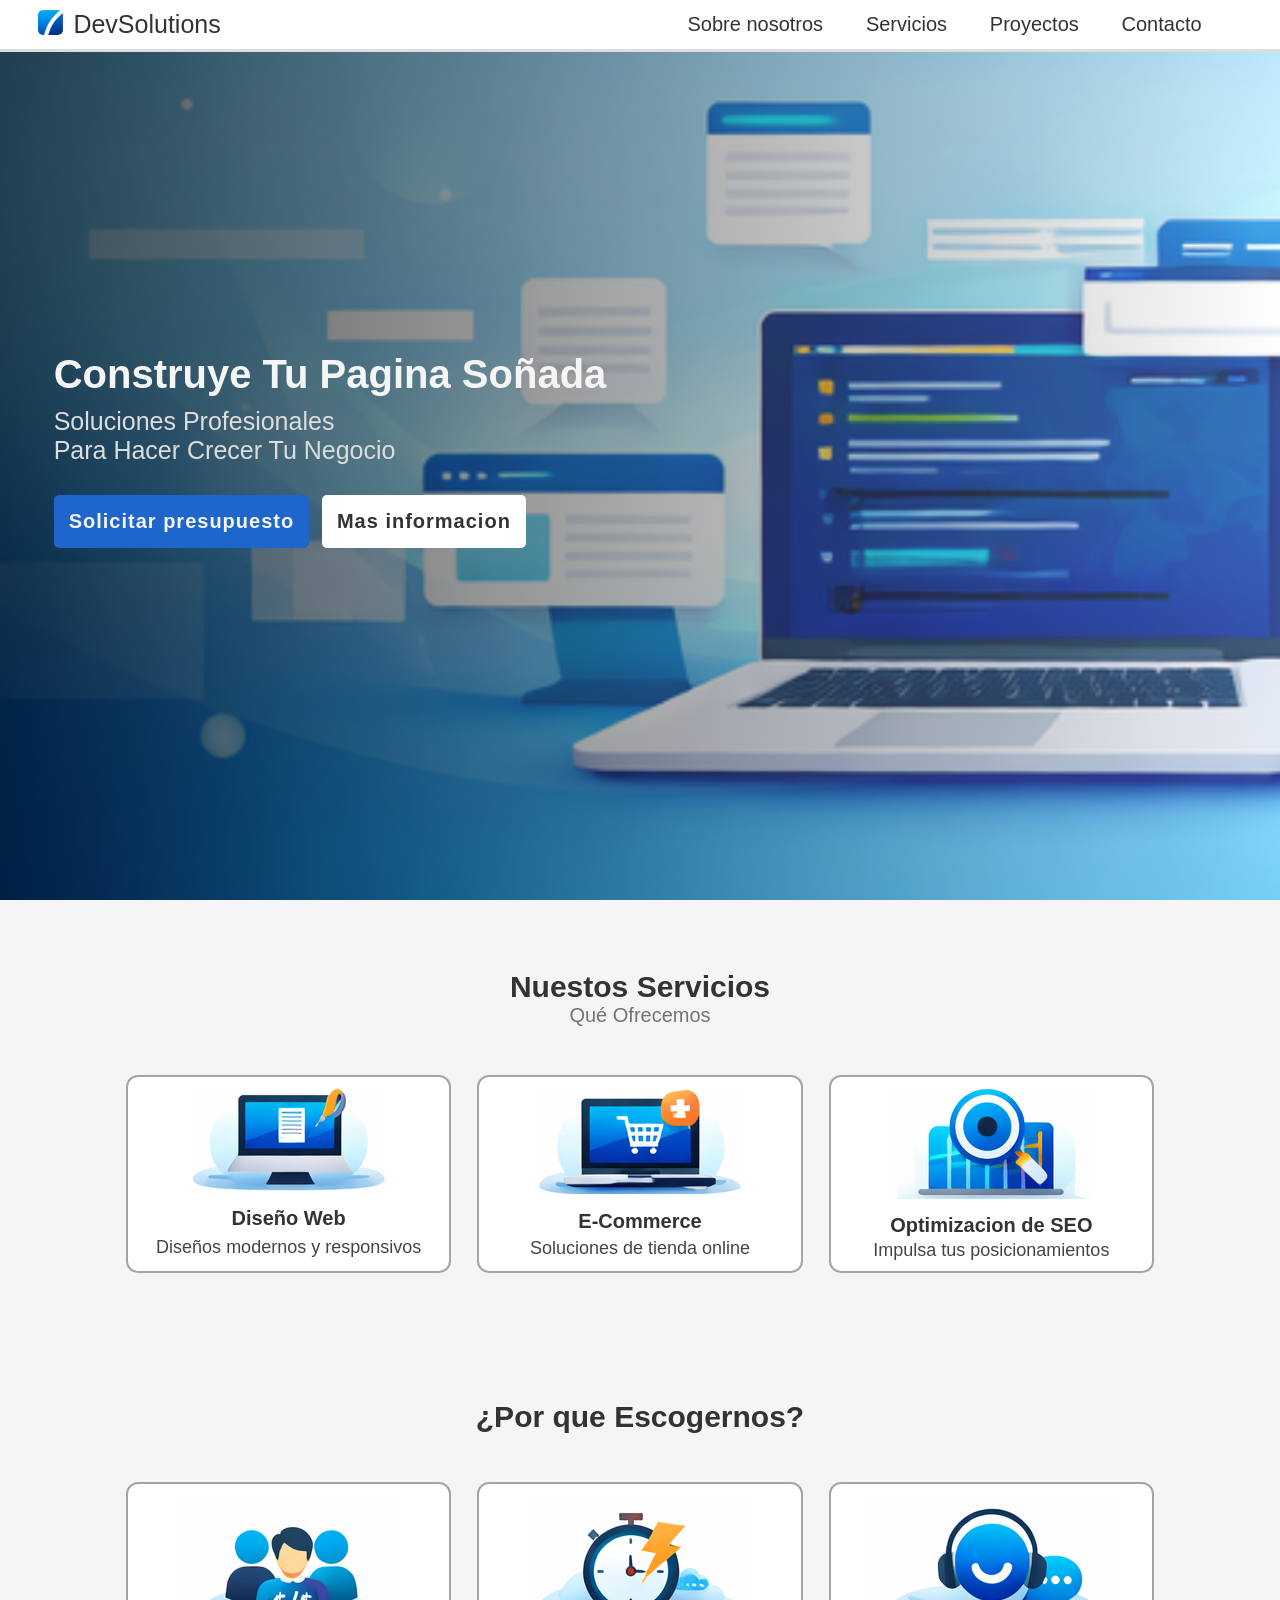
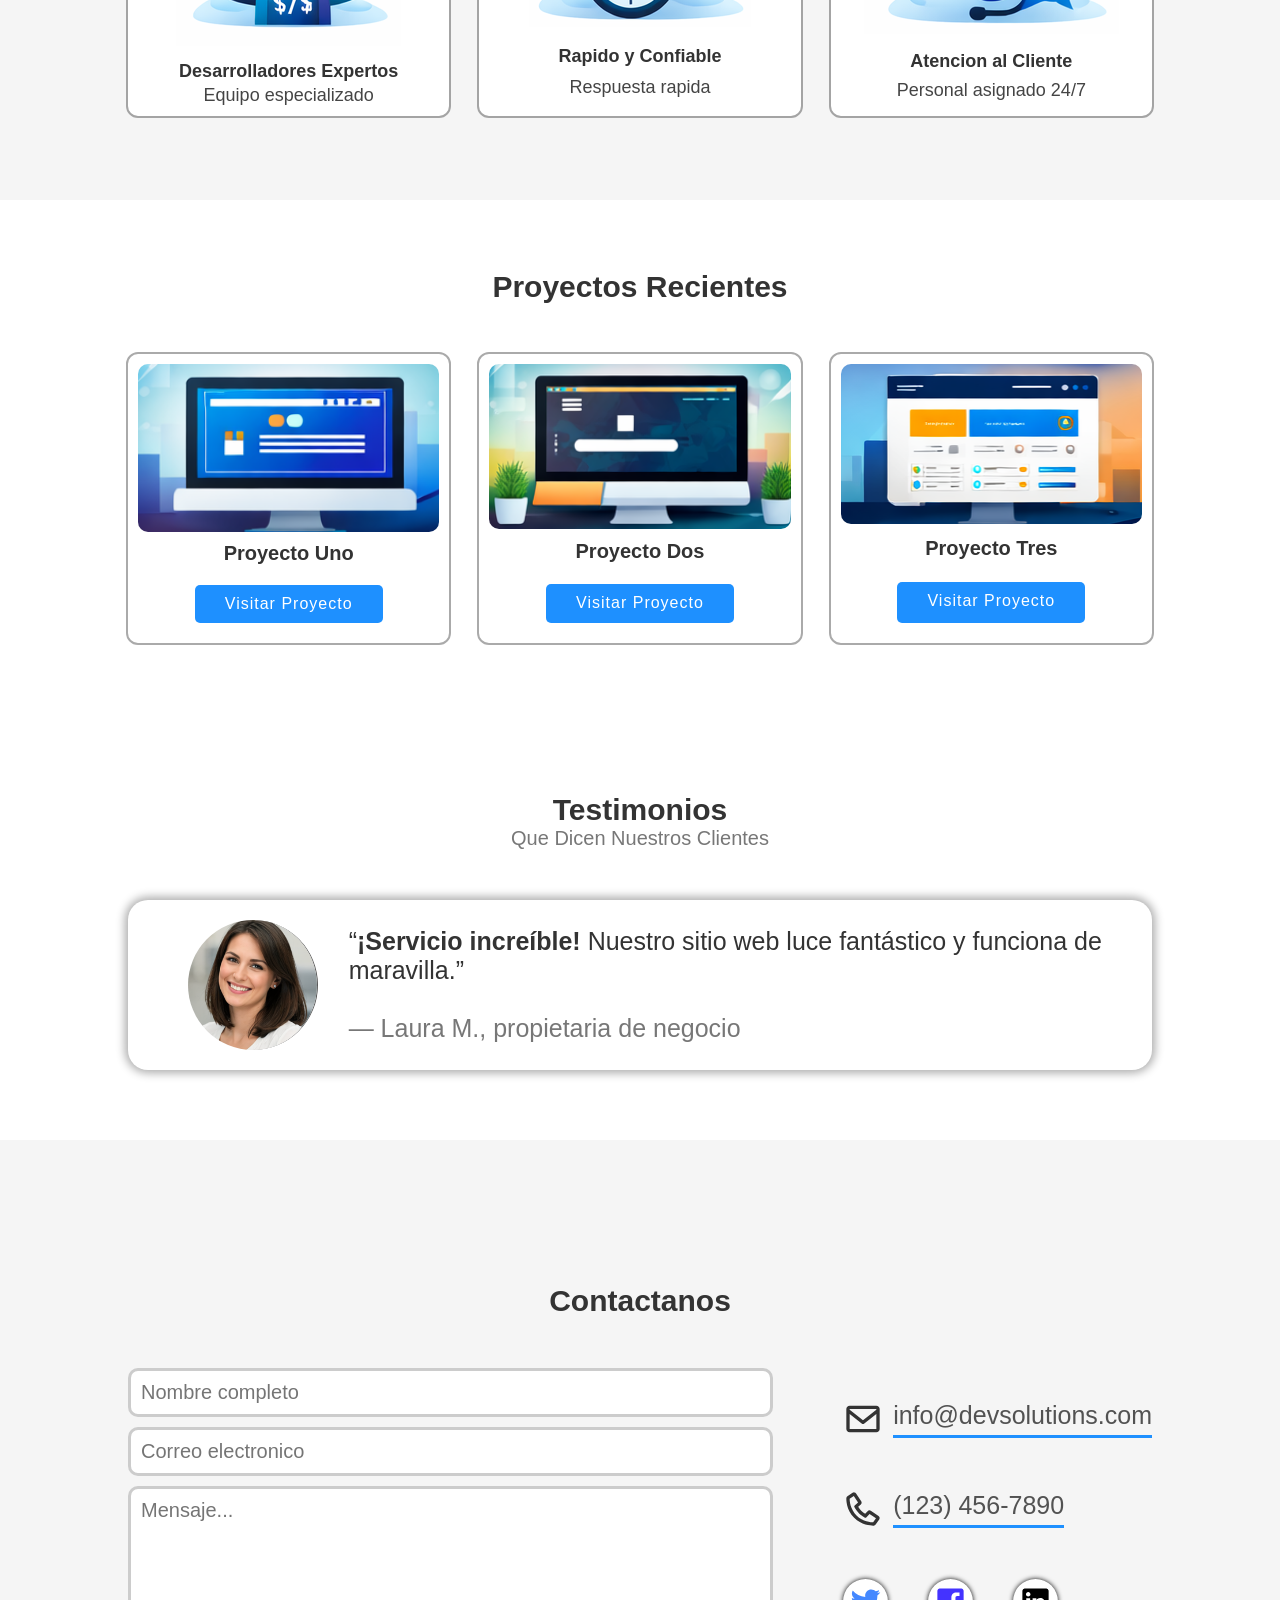
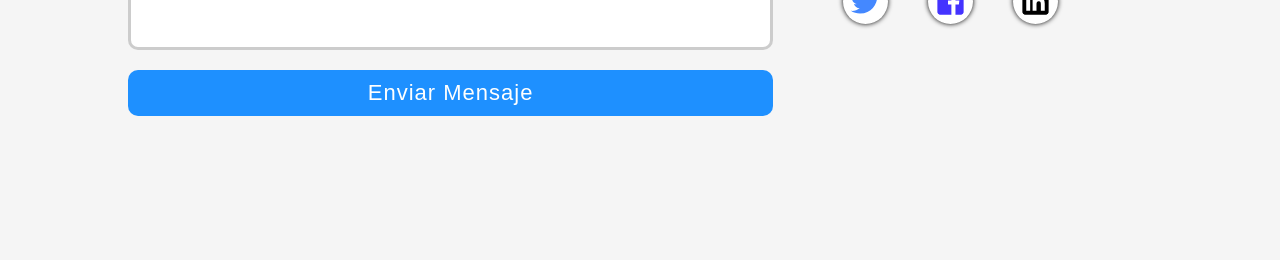
<file: projects/1. Landing Page/index.html>
<!DOCTYPE html>
<html lang="en">
<head>
    <meta charset="UTF-8">
    <meta name="viewport" content="width=device-width, initial-scale=1.0">
    <link rel="stylesheet" href="styles.css">
    <script src="script.js" defer></script>
    <title>Landing Page</title>
</head>
<body>
    <header class="header">
        <a href="#"  class="logo">
            <img src="resources/icono.png" class="logo-icon">
            <p class="logo-text">DevSolutions</p>
        </a>
        <i class="menu-icon">
            <svg  xmlns="http://www.w3.org/2000/svg" class="icon open-icon" width="24" height="24" viewBox="0 0 24 24" ><path d="M3 6h18v2H3zm0 5h18v2H3zm0 5h18v2H3z"></path></svg>
            <svg  xmlns="http://www.w3.org/2000/svg" class="icon close-icon" width="24" height="24" viewBox="0 0 24 24" ><path d="m7.76 14.83-2.83 2.83 1.41 1.41 2.83-2.83 2.12-2.12.71-.71.71.71 1.41 1.42 3.54 3.53 1.41-1.41-3.53-3.54-1.42-1.41-.71-.71 5.66-5.66-1.41-1.41L12 10.59 6.34 4.93 4.93 6.34 10.59 12l-.71.71z"></path></svg>
        </i>

        <nav class="navbar">
            <a href="#about">Sobre nosotros</a>
            <a href="#services">Servicios</a>
            <a href="#projects">Proyectos</a>
            <a href="#contact">Contacto</a>
        </nav>
    </header>

    <section id="about">
        <div class="hero-content">
            <h1>Construye Tu Pagina Soñada</h1>
            <h3 class="h3-1">Soluciones  Profesionales</h3>
            <h3 class="h3-2">Para Hacer Crecer Tu Negocio</h3>
            <a class="CTA CTA-1" href="#contact">Solicitar presupuesto</a>
            <a class="CTA CTA-2" href="#services">Mas informacion</a>
        </div>
        
    </section>

    <section id="services">
        <div class="service-section">
            <div class="service-header">
                <h3>Nuestos Servicios</h3>
                <p>Qué Ofrecemos</p>
            </div>
            <div class="service-container">
                <article class="service-card">
                    <img src="resources/service-1.png" class="service-img">
                    <p class="service-name">Diseño Web</p>
                    <p class="service-description">Diseños modernos y responsivos</p>
                </article>
                <article class="service-card">
                    <img src="resources/service-2.png" class="service-img">
                    <p class="service-name">E-Commerce</p>
                    <p class="service-description">Soluciones de tienda online</p>
                </article>
                <article class="service-card">
                    <img src="resources/service-3.png" class="service-img">
                    <p class="service-name">Optimizacion de SEO</p>
                    <p class="service-description">Impulsa tus posicionamientos</p>
                </article>
            </div>
        </div>

        <div class="why-section">
            <div class="why-header">
            <h3>¿Por que Escogernos?</h3>
        </div>
        <div class="why-container">
            <article class="why-card">
                <img src="resources/reason-1.png" class="reason-img">
                <p class="reason-name">Desarrolladores Expertos</p>
                <p class="reason-description">Equipo especializado</p>
            </article>
            <article class="why-card">
                <img src="resources/reason-2.png" class="reason-img">
                <p class="reason-name">Rapido y Confiable</p>
                <p class="reason-description">Respuesta rapida</p>
            </article>
            <article class="why-card">
                <img src="resources/reason-3.png" class="reason-img">
                <p class="reason-name">Atencion al Cliente</p>
                <p class="reason-description">Personal asignado 24/7</p>
            </article>
        </div>
        </div>
    </section>

    <section id="projects">
        <div class="projects-section">

            <div class="projects-header">
                <h3>Proyectos Recientes</h3>
            </div>
            <div class="projects-container">
                <article class="project-card">
                    <img src="resources/project-1.png" class="project-img">
                    <p class="project-title">Proyecto Uno</p>
                    <a href="#" class="project-btn CTA">Visitar Proyecto</a>
                </article>
                <article class="project-card">
                    <img src="resources/project-2.png" class="project-img">
                    <p class="project-title">Proyecto Dos</p>
                    <a href="#" class="project-btn CTA">Visitar Proyecto</a>
                </article>
                <article class="project-card">
                    <img src="resources/project-3.png" class="project-img">
                    <p class="project-title">Proyecto Tres</p>
                    <a href="#" class="project-btn CTA">Visitar Proyecto</a>
                </article>
            </div>
        </div>
        <div class="testimony-section">
            <div class="testimony-header">
                <h3>Testimonios</h3>
                <p>Que Dicen Nuestros Clientes</p>
            </div>
            <div class="testimony-container">
                <div class="testimony-card">
                    <img src="resources/witness.png">
                    <p class="testimony">“<span class="bold-text">¡Servicio increíble!</span> Nuestro sitio web luce fantástico y funciona de maravilla.” <br><br>
                       <span class="signature">— Laura M., propietaria de negocio</span> 
                    </p>
                </div>
            </div>
        </div>
    </section>

    <section id="contact">
        
        <div class="contact-section">
            <div class="contact-header">
                <h3>Contactanos</h3>
            </div>

            <div class="contact-form">
                <form class="form-container">
                    <input type="text" placeholder="Nombre completo" class="nombre" autocomplete="off">
                    <input type="email" placeholder="Correo electronico" class="email" autocomplete="off" max=" ">

                    <textarea placeholder="Mensaje..." class="mensaje" autocomplete="off" rows="6" maxlength="250"></textarea>
                    <input type="submit" value="Enviar Mensaje" class="submit CTA">
                    
                </form>
                <div class="contact-info">
                    <div class="email-info">
                        <svg  xmlns="http://www.w3.org/2000/svg" fill="currentColor" viewBox="0 0 24 24" ><path d="M20 4H4c-1.1 0-2 .9-2 2v12c0 1.1.9 2 2 2h16c1.1 0 2-.9 2-2V6c0-1.1-.9-2-2-2m0 2v.51l-8 6.22-8-6.22V6zM4 18V9.04l7.39 5.74c.18.14.4.21.61.21s.43-.07.61-.21L20 9.03v8.96H4Z"></path></svg>
                        <a href="">info@devsolutions.com</a>
                    </div>
                    <div class="phone-info">
                        <svg  xmlns="http://www.w3.org/2000/svg" fill="currentColor" viewBox="0 0 24 24" ><path d="M18.07 22h.35c.47-.02.9-.26 1.17-.64l2.14-3.09c.23-.33.32-.74.24-1.14s-.31-.74-.64-.97l-4.64-3.09a1.47 1.47 0 0 0-.83-.25c-.41 0-.81.16-1.1.48l-1.47 1.59c-.69-.43-1.61-1.07-2.36-1.82-.72-.72-1.37-1.64-1.82-2.36l1.59-1.47c.54-.5.64-1.32.23-1.93L7.84 2.67c-.22-.33-.57-.57-.97-.64a1.46 1.46 0 0 0-1.13.24L2.65 4.41c-.39.27-.62.7-.64 1.17-.03.69-.16 6.9 4.68 11.74 4.35 4.35 9.81 4.69 11.38 4.69ZM6.88 10.05c-.16.15-.21.39-.11.59.05.09 1.15 2.24 2.74 3.84 1.6 1.6 3.75 2.7 3.84 2.75.2.1.44.06.59-.11l1.99-2.15 3.86 2.57-1.7 2.46c-1.16 0-6.13-.24-9.99-4.1S4 7.06 4 5.91l2.46-1.7 2.57 3.86-2.15 1.99Z"></path></svg>
                        <a href="">(123) 456-7890</a>
                    </div>
                    <div class="social-medias">
                        <a href=""><svg xmlns="http://www.w3.org/2000/svg" viewBox="0 0 24 24" fill="#48f"><path d="M22.2125 5.65605C21.4491 5.99375 20.6395 6.21555 19.8106 6.31411C20.6839 5.79132 21.3374 4.9689 21.6493 4.00005C20.8287 4.48761 19.9305 4.83077 18.9938 5.01461C18.2031 4.17106 17.098 3.69303 15.9418 3.69434C13.6326 3.69434 11.7597 5.56661 11.7597 7.87683C11.7597 8.20458 11.7973 8.52242 11.8676 8.82909C8.39047 8.65404 5.31007 6.99005 3.24678 4.45941C2.87529 5.09767 2.68005 5.82318 2.68104 6.56167C2.68104 8.01259 3.4196 9.29324 4.54149 10.043C3.87737 10.022 3.22788 9.84264 2.64718 9.51973C2.64654 9.5373 2.64654 9.55487 2.64654 9.57148C2.64654 11.5984 4.08819 13.2892 6.00199 13.6731C5.6428 13.7703 5.27232 13.8194 4.90022 13.8191C4.62997 13.8191 4.36771 13.7942 4.11279 13.7453C4.64531 15.4065 6.18886 16.6159 8.0196 16.6491C6.53813 17.8118 4.70869 18.4426 2.82543 18.4399C2.49212 18.4402 2.15909 18.4205 1.82812 18.3811C3.74004 19.6102 5.96552 20.2625 8.23842 20.2601C15.9316 20.2601 20.138 13.8875 20.138 8.36111C20.138 8.1803 20.1336 7.99886 20.1256 7.81997C20.9443 7.22845 21.651 6.49567 22.2125 5.65605Z"></path></svg></a>
                        <a href=""><svg xmlns="http://www.w3.org/2000/svg" viewBox="0 0 24 24" fill="#43f"><path d="M15.4024 21V14.0344H17.7347L18.0838 11.3265H15.4024V9.59765C15.4024 8.81364 15.62 8.27934 16.7443 8.27934L18.1783 8.27867V5.85676C17.9302 5.82382 17.0791 5.75006 16.0888 5.75006C14.0213 5.75006 12.606 7.01198 12.606 9.32952V11.3265H10.2677V14.0344H12.606V21H4C3.44772 21 3 20.5523 3 20V4C3 3.44772 3.44772 3 4 3H20C20.5523 3 21 3.44772 21 4V20C21 20.5523 20.5523 21 20 21H15.4024Z"></path></svg></a>
                        <a href=""><svg xmlns="http://www.w3.org/2000/svg" viewBox="0 0 24 24" fill="#4e"><path d="M18.3362 18.339H15.6707V14.1622C15.6707 13.1662 15.6505 11.8845 14.2817 11.8845C12.892 11.8845 12.6797 12.9683 12.6797 14.0887V18.339H10.0142V9.75H12.5747V10.9207H12.6092C12.967 10.2457 13.837 9.53325 15.1367 9.53325C17.8375 9.53325 18.337 11.3108 18.337 13.6245V18.339H18.3362ZM7.00373 8.57475C6.14573 8.57475 5.45648 7.88025 5.45648 7.026C5.45648 6.1725 6.14648 5.47875 7.00373 5.47875C7.85873 5.47875 8.55173 6.1725 8.55173 7.026C8.55173 7.88025 7.85798 8.57475 7.00373 8.57475ZM8.34023 18.339H5.66723V9.75H8.34023V18.339ZM19.6697 3H4.32923C3.59498 3 3.00098 3.5805 3.00098 4.29675V19.7033C3.00098 20.4202 3.59498 21 4.32923 21H19.6675C20.401 21 21.001 20.4202 21.001 19.7033V4.29675C21.001 3.5805 20.401 3 19.6675 3H19.6697Z"></path></svg></a>
                    </div>
                </div>
            </div>

        </div>
    </section>

</body>
</html>
</file>
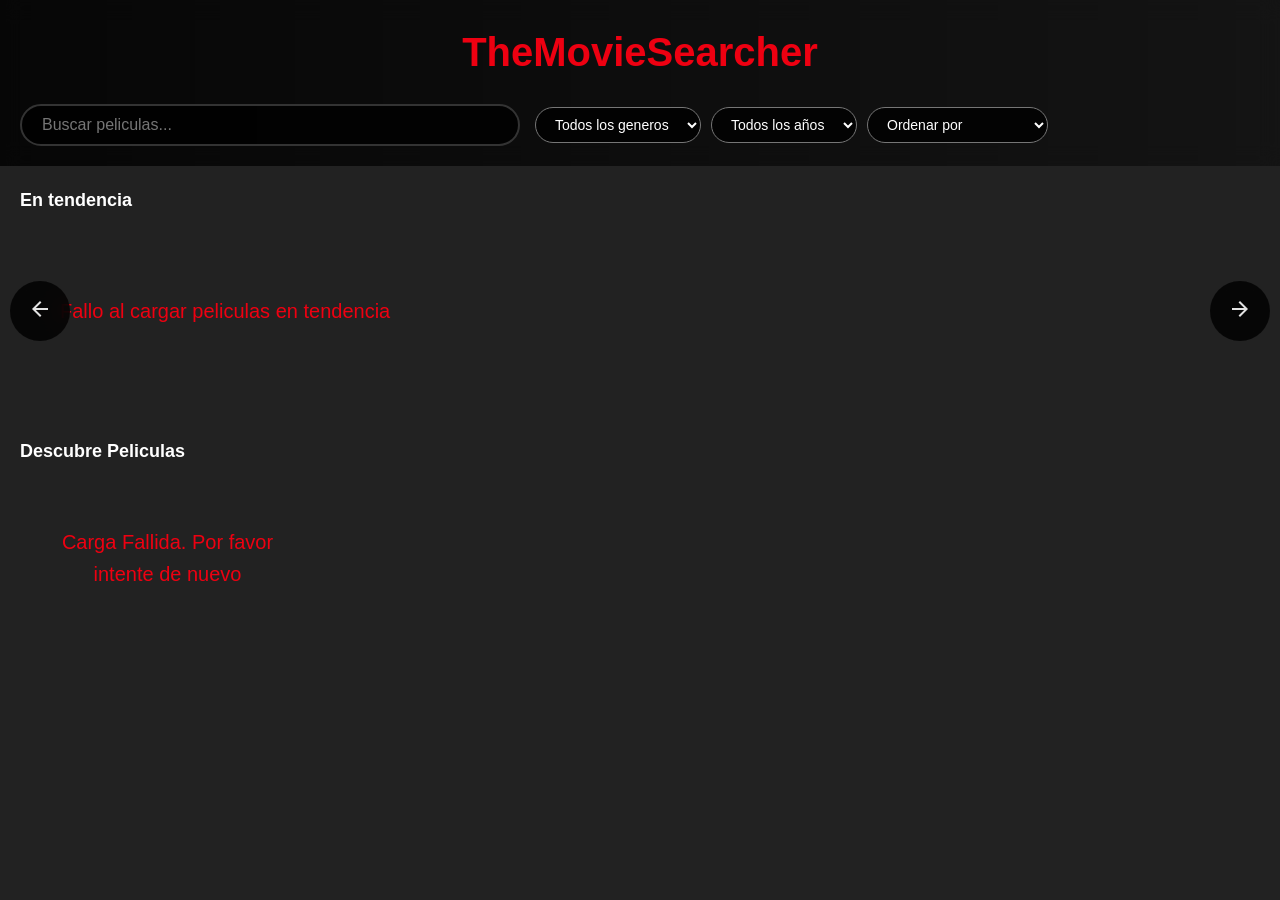
<file: projects/2. Buscador de Peliculas/index.html>
<!DOCTYPE html>
<html lang="en">
<head>
    <meta charset="UTF-8">
    <meta name="viewport" content="width=device-width, initial-scale=1.0">
    <link rel="stylesheet" href="styles.css">
    <script src="script.js" defer></script>
    <title>TheMovieSearcher</title>
</head>
<body>
    <div class="header">
        <div class="logo">TheMovieSearcher</div>
        <div class="search-container">
            <div class="search-box">
                <input type="text" class="search-input" placeholder="Buscar peliculas...">
            </div>
            <div class="filters">
                <select class="genreFilter">
                    <option value="">Todos los generos</option>
                </select>
                <select class="yearFilter">
                    <option value="">Todos los años</option>
                </select>
                <select class="sortFilter">
                    <option value="">Ordenar por</option>
                    <option value="popularity.desc">Mas popular</option>
                    <option value="vote_average.desc">Calificacion mas alta</option>
                    <option value="release_date.desc">Ultimo estreno</option>
                    <option value="title.asc">A-Z</option>
                </select>
            </div>
            <button class="clear-btn">Clear All</button>
        </div>
    </div>

    <div class="main-content">
        <div class="trendingSection">
            <div class="section-title">En tendencia</div>
            <div class="carousel-container">
                <button class="carousel-btn trendingPrev"><svg xmlns="http://www.w3.org/2000/svg" height="24px" viewBox="0 -960 960 960" width="24px" fill="#e3e3e3"><path d="m313-440 224 224-57 56-320-320 320-320 57 56-224 224h487v80H313Z"/></svg></button>
                <div class="carousel trending-carousel"></div>
                <button class="carousel-btn trendingNext"><svg xmlns="http://www.w3.org/2000/svg" height="24px" viewBox="0 -960 960 960" width="24px" fill="#e3e3e3"><path d="M647-440H160v-80h487L423-744l57-56 320 320-320 320-57-56 224-224Z"/></svg></button>
            </div>
        </div>
        <div class="section-title randomSectionTitle">Descubre Peliculas</div>
        <div class="movies-grid"></div>
    </div>
</body>
</html>
</file>
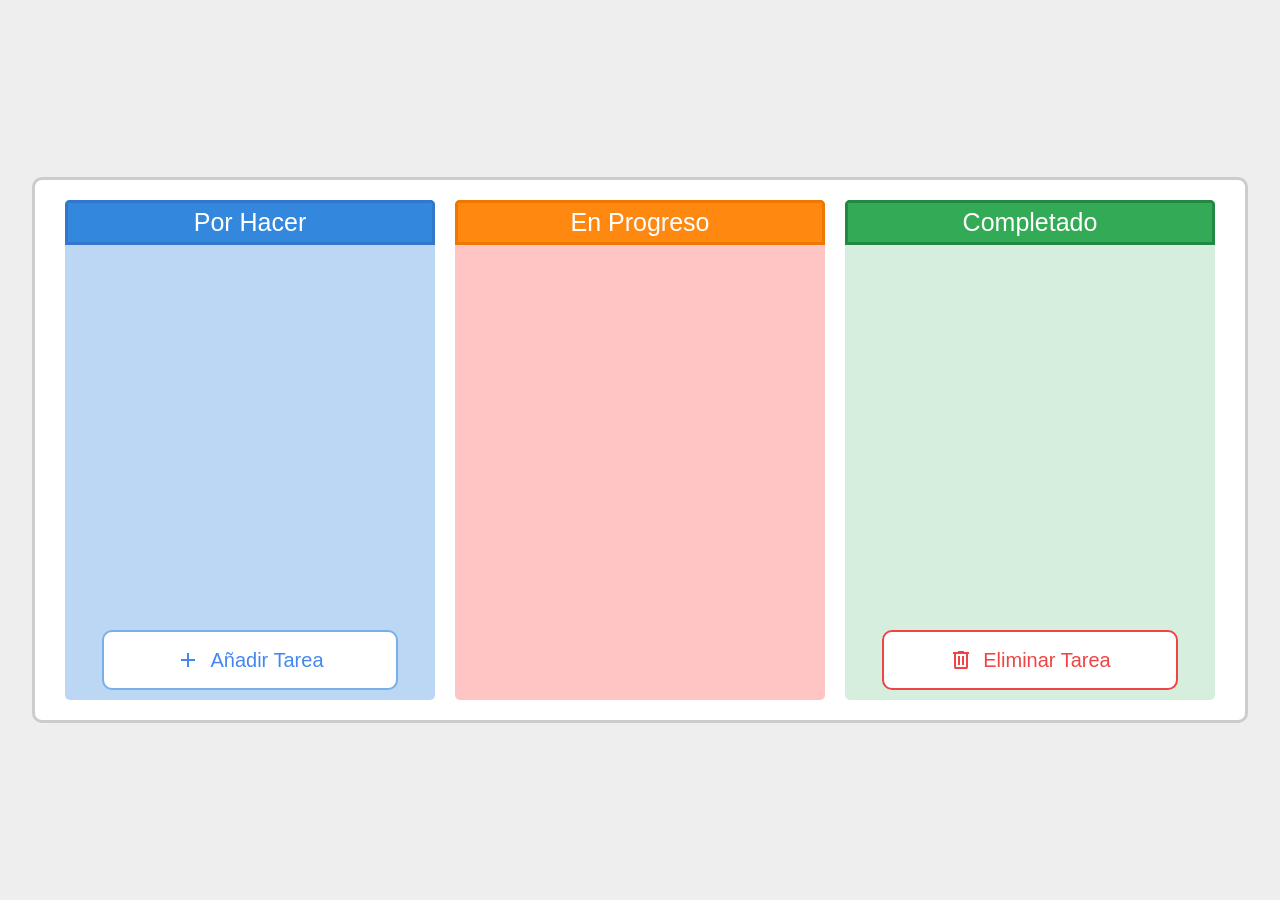
<file: projects/4. Tablero Kanban/index.html>
<!DOCTYPE html>
<html lang="en">
<head>
    <meta charset="UTF-8">
    <meta name="viewport" content="width=device-width, initial-scale=1.0">
    <link rel="stylesheet" href="styles.css">
    <script src="script.js" defer></script>
    <title>Tablero Kanban</title>
</head>
<body>
    <div class="app-container">
        <div class="toDo-column column">
            <div class="toDo-heading heading">Por Hacer</div>
            <div class="toDo-cards cards-container"></div>
            <button class="add-btn">
                <svg class="add-icon" xmlns="http://www.w3.org/2000/svg" height="24px" viewBox="0 -960 960 960" width="24px" fill="#e3e3e3"><path d="M440-440H200v-80h240v-240h80v240h240v80H520v240h-80v-240Z"/></svg>
                <span class="add-text">Añadir Tarea</span>
            </button>
        </div>
        <div class="inProgress-column column">
            <div class="inProgress-heading heading">En Progreso</div>
            <div class="inProgress-cards cards-container"></div>
        </div>
        <div class="completed-column column">
            <div class="completed-heading heading">Completado</div>
            <div class="completed-cards cards-container"></div>
            <div class="delete-zone">
                <svg class="delete-icon" xmlns="http://www.w3.org/2000/svg" height="24px" viewBox="0 -960 960 960" width="24px" fill="#e3e3e3"><path d="M280-120q-33 0-56.5-23.5T200-200v-520h-40v-80h200v-40h240v40h200v80h-40v520q0 33-23.5 56.5T680-120H280Zm400-600H280v520h400v-520ZM360-280h80v-360h-80v360Zm160 0h80v-360h-80v360ZM280-720v520-520Z"/></svg>
                <span class="delete-text">Eliminar Tarea</span>
            </div>
        </div>
    </div>
</body>
</html>
</file>
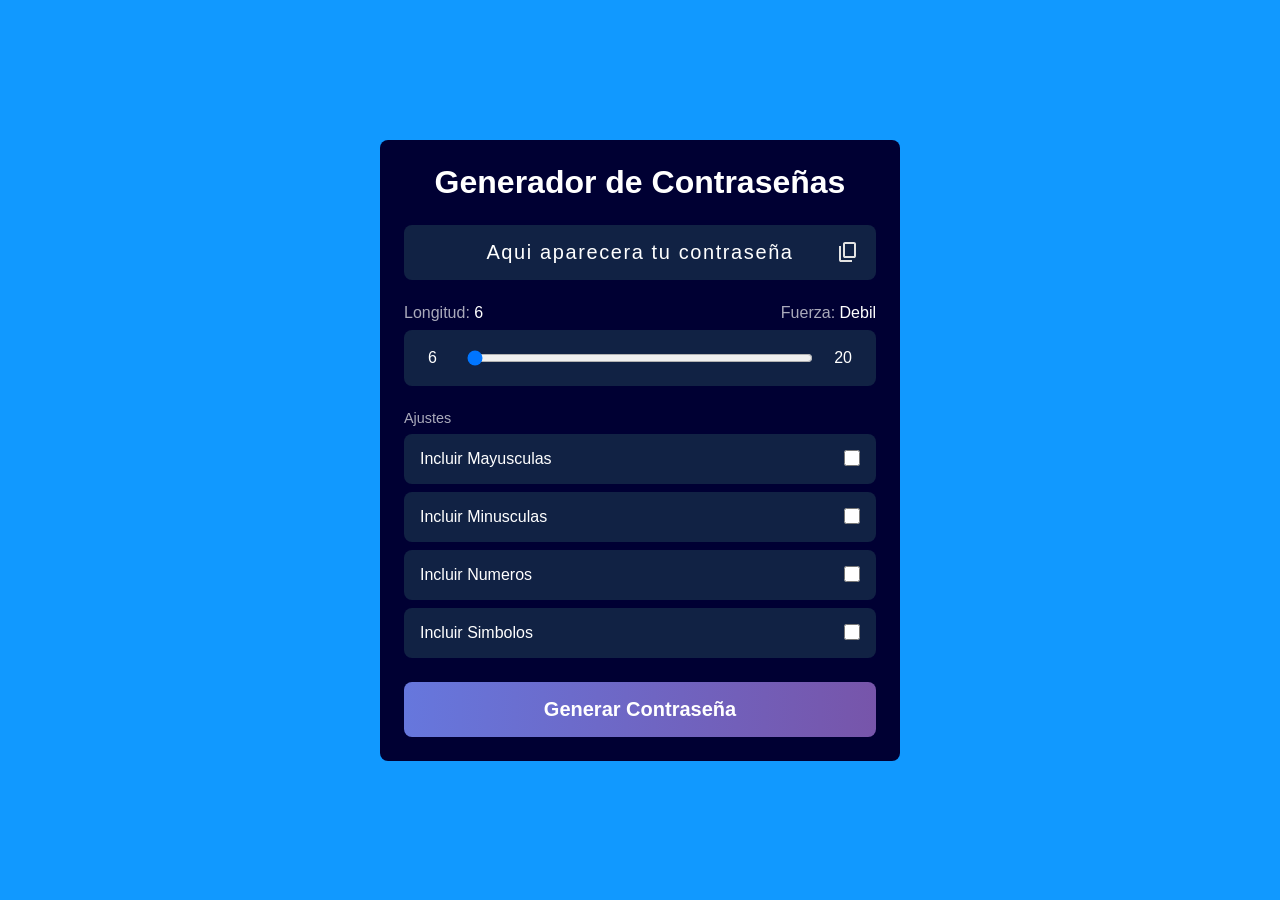
<file: projects/5. Generador de Contraseñas/index.html>
<!DOCTYPE html>
<html lang="en">
<head>
    <meta charset="UTF-8">
    <meta name="viewport" content="width=device-width, initial-scale=1.0">
    <link rel="stylesheet" href="styles.css">
    <script src="script.js" defer></script>
    <title>Password Generator</title>
</head>
<body>
    <div class="app-container">
        <h1 class="app-title">Generador de Contraseñas</h1>
        <div class="password-container">
            <input type="text" class="password-output" value="Aqui aparecera tu contraseña">
            <svg class="copy-btn" xmlns="http://www.w3.org/2000/svg" viewBox="0 -960 960 960" fill="#e3e3e3"><path d="M360-240q-33 0-56.5-23.5T280-320v-480q0-33 23.5-56.5T360-880h360q33 0 56.5 23.5T800-800v480q0 33-23.5 56.5T720-240H360Zm0-80h360v-480H360v480ZM200-80q-33 0-56.5-23.5T120-160v-560h80v560h440v80H200Zm160-240v-480 480Z"/></svg>
        </div>
        <div class="settings">
            <div class="details-container">
                <p class="length">Longitud: <span class="length-value">6</span></p>
                <p class="strength">Fuerza: <span class="strength-value">Debil</span></p>
            </div>
            <div class="length-box">
                <input type="range" min="6" max="20" class="length-input">
            </div>
            <p class="prefferences-header">Ajustes</p>
            <div class="prefferences-box">
                <div class="prefference-item">
                    <label for="password-uppercase">Incluir Mayusculas</label>
                    <input type="checkbox" id="password-uppercase" class="password-uppercase">
                </div>
                <div class="prefference-item">
                    <label for="password-lowercase">Incluir Minusculas</label>
                    <input type="checkbox" id="password-lowercase" class="password-lowercase">
                </div>
                <div class="prefference-item">
                    <label for="password-numbers">Incluir Numeros</label>
                    <input type="checkbox" id="password-numbers" class="password-numbers">
                </div>
                <div class="prefference-item">
                    <label for="password-specials">Incluir Simbolos</label>
                    <input type="checkbox" id="password-specials" class="password-symbols">
                </div>
            </div>
        </div>
        <button class="generate-btn">Generar Contraseña</button>
    </div>
</body>
</html>
</file>
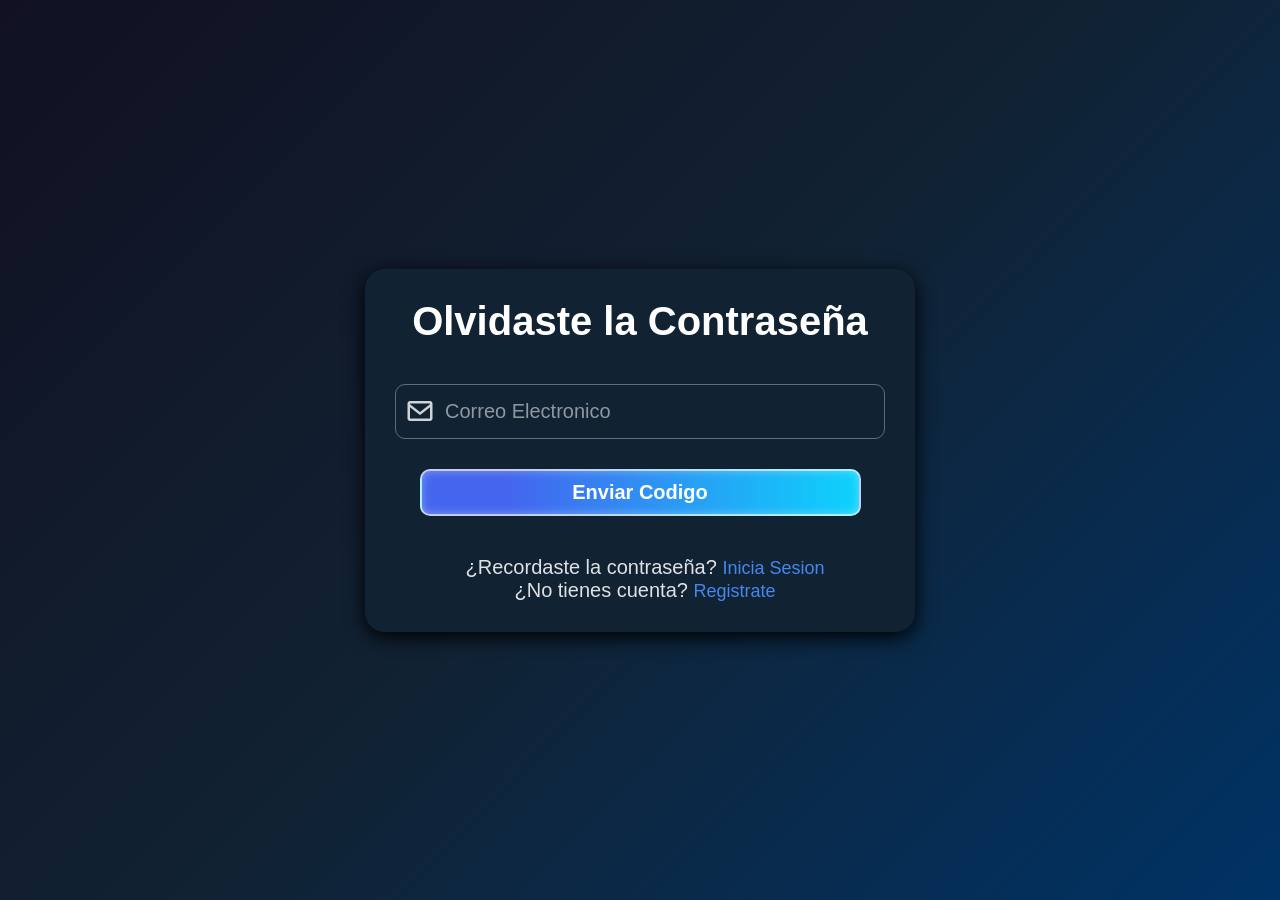
<file: projects/6. Formulario de Login/forgot-password/index.html>
<!DOCTYPE html>
<html lang="en">
<head>
    <meta charset="UTF-8">
    <meta name="viewport" content="width=device-width, initial-scale=1.0">
    <link rel="stylesheet" href="styles.css">
    <script src="script.js" defer></script>
    <title>Forgot password</title>
</head>
<body>
    <form class="forgot-form">
        <h2 class="form-heading">Olvidaste la Contraseña</h2>
        <label class="input-container">
            <input class="email" type="text" placeholder=" " autocomplete="new-password" required>
            <span class="placeholder">Correo Electronico</span>
            <svg class="email-icon" width="24" height="24" fill="currentColor" viewBox="0 0 24 24" transform="" id="injected-svg" xmlns="http://www.w3.org/2000/svg"><!--Boxicons v3.0.8 https://boxicons.com | License  https://docs.boxicons.com/free--><path d="M20 4H4c-1.1 0-2 .9-2 2v12c0 1.1.9 2 2 2h16c1.1 0 2-.9 2-2V6c0-1.1-.9-2-2-2m0 2v.51l-8 6.22-8-6.22V6zM4 18V9.04l7.39 5.74c.18.14.4.21.61.21s.43-.07.61-.21L20 9.03v8.96H4Z"></path></svg>
        </label>        
        <input type="submit" class="enviar" value="Enviar Codigo">
        <span class="login">¿Recordaste la contraseña? <a href="../login/index.html">Inicia Sesion</a></span>
        <span class="sing-up">¿No tienes cuenta? <a href="../sign-up/index.html">Registrate</a></span>
        <div class="overlay"></div>
        <div class="modal-exito">
            <h2 class="modal-heading">Revise su Email</h2>
            <button type="button" class="quit">Aceptar</button>
        </div>
    </form>
</body>
</html>
</file>
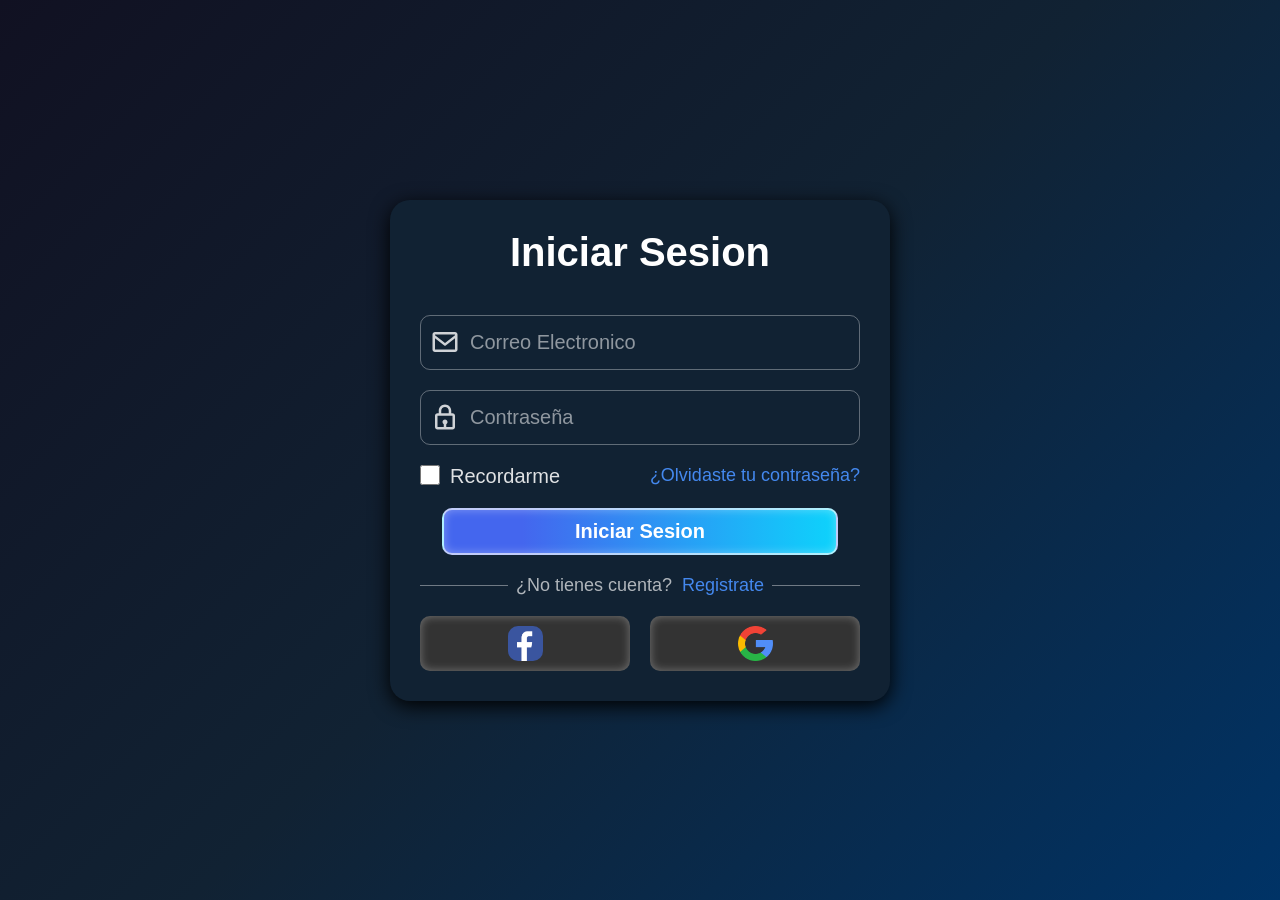
<file: projects/6. Formulario de Login/login/index.html>
<!DOCTYPE html>
<html lang="en">
<head>
    <meta charset="UTF-8">
    <meta name="viewport" content="width=device-width, initial-scale=1.0">
    <link rel="stylesheet" href="styles.css">
    <script src="script.js" defer></script>
    <title>Login</title>
</head>
<body>
    <form class="login-form">
        <h1 class="form-heading">Iniciar Sesion</h1>
        <label class="input-container container-email">
            <input type="text" class="email" placeholder=" " required max="30" autocomplete="new-password">
            <span class="placeholder">Correo Electronico</span>
            <svg class="email-icon" width="24" height="24" fill="currentColor" viewBox="0 0 24 24" transform="" id="injected-svg" xmlns="http://www.w3.org/2000/svg"><!--Boxicons v3.0.8 https://boxicons.com | License  https://docs.boxicons.com/free--><path d="M20 4H4c-1.1 0-2 .9-2 2v12c0 1.1.9 2 2 2h16c1.1 0 2-.9 2-2V6c0-1.1-.9-2-2-2m0 2v.51l-8 6.22-8-6.22V6zM4 18V9.04l7.39 5.74c.18.14.4.21.61.21s.43-.07.61-.21L20 9.03v8.96H4Z"></path></svg>
        </label>
        <label class="input-container container-password">
            <input type="password" class="password" placeholder=" " required maxlength="15" autocomplete="off">
            <span class="placeholder">Contraseña</span>
            <svg class="password-icon" width="24" height="24" fill="currentColor" viewBox="0 0 24 24" transform="" id="injected-svg" xmlns="http://www.w3.org/2000/svg"><!--Boxicons v3.0.8 https://boxicons.com | License  https://docs.boxicons.com/free--><path d="M6 22h12c1.1 0 2-.9 2-2v-9c0-1.1-.9-2-2-2h-1V7c0-2.76-2.24-5-5-5S7 4.24 7 7v2H6c-1.1 0-2 .9-2 2v9c0 1.1.9 2 2 2M9 7c0-1.65 1.35-3 3-3s3 1.35 3 3v2H9zm-3 4h12v9h-5v-2.28c.59-.35 1-.99 1-1.72 0-1.1-.9-2-2-2s-2 .9-2 2a2 2 0 0 0 1 1.72V20H6z"></path></svg>
            <svg class="show-password" width="24" height="24" fill="currentColor" viewBox="0 0 24 24" transform="" id="injected-svg" xmlns="http://www.w3.org/2000/svg"><!--Boxicons v3.0.8 https://boxicons.com | License  https://docs.boxicons.com/free--><path d="M12 9a3 3 0 1 0 0 6 3 3 0 1 0 0-6"></path><path d="M12 19c7.63 0 9.93-6.62 9.95-6.68.07-.21.07-.43 0-.63-.02-.07-2.32-6.68-9.95-6.68s-9.93 6.61-9.95 6.67c-.07.21-.07.43 0 .63.02.07 2.32 6.68 9.95 6.68Zm0-12c5.35 0 7.42 3.85 7.93 5-.5 1.16-2.58 5-7.93 5s-7.42-3.84-7.93-5c.5-1.16 2.58-5 7.93-5"></path></svg>
            <svg class="hide-password" width="24" height="24" fill="currentColor" viewBox="0 0 24 24" transform="" id="injected-svg" xmlns="http://www.w3.org/2000/svg"><!--Boxicons v3.0.8 https://boxicons.com | License  https://docs.boxicons.com/free--><path d="M12 5c-1.84 0-3.35.39-4.62.97L3.7 2.29 2.29 3.7l3.32 3.32C3 8.97 2.07 11.64 2.05 11.68c-.07.21-.07.43 0 .63.02.07 2.32 6.68 9.95 6.68 1.84 0 3.35-.39 4.62-.97l3.68 3.68 1.41-1.41-3.32-3.32c2.61-1.95 3.54-4.62 3.56-4.66.07-.21.07-.43 0-.63C21.93 11.61 19.63 5 12 5m-7.93 7c.1-.24.27-.59.52-.99l5.87 5.87c-4.21-.65-5.94-3.84-6.39-4.88m9.25 4.91L5.84 9.43c.34-.34.74-.67 1.19-.98l8.05 8.05c-.53.19-1.12.33-1.76.41m3.65-1.35-1.53-1.53c.61-1.03.71-2.28.31-3.38-.18.21-.45.36-.75.36-.55 0-1-.45-1-1 0-.44.29-.81.69-.94a3.98 3.98 0 0 0-4.71-.5L8.92 7.51c.88-.31 1.9-.5 3.08-.5 5.35 0 7.42 3.85 7.93 5-.3.69-1.17 2.34-2.96 3.56Z"></path></svg>
        </label>
        <div class="options">
            <input type="checkbox" class="remember-me">
            <span >Recordarme</span>
            <a href="../forgot-password/index.html">¿Olvidaste tu contraseña?</a>
        </div>
        <input type="submit" class="iniciar" value="Iniciar Sesion">
        <span class="sign-up">¿No tienes cuenta?<a href="../sign-up/index.html">Registrate</a></span>
        <div class="socials">
            <a href="#" class="facebook-log"><img src="../resources/facebook.png" alt=""></a>
            <a href="#" class="google-log"><img src="../resources/google.png" alt=""></a>
        </div>
        <div class="overlay"></div>
        <div class="modal-exito">
            <h2 class="modal-heading">Seccion Iniciada</h2>
            <button type="button" class="quit">Aceptar</button>
        </div>
    </form>
</body>
</html>
</file>
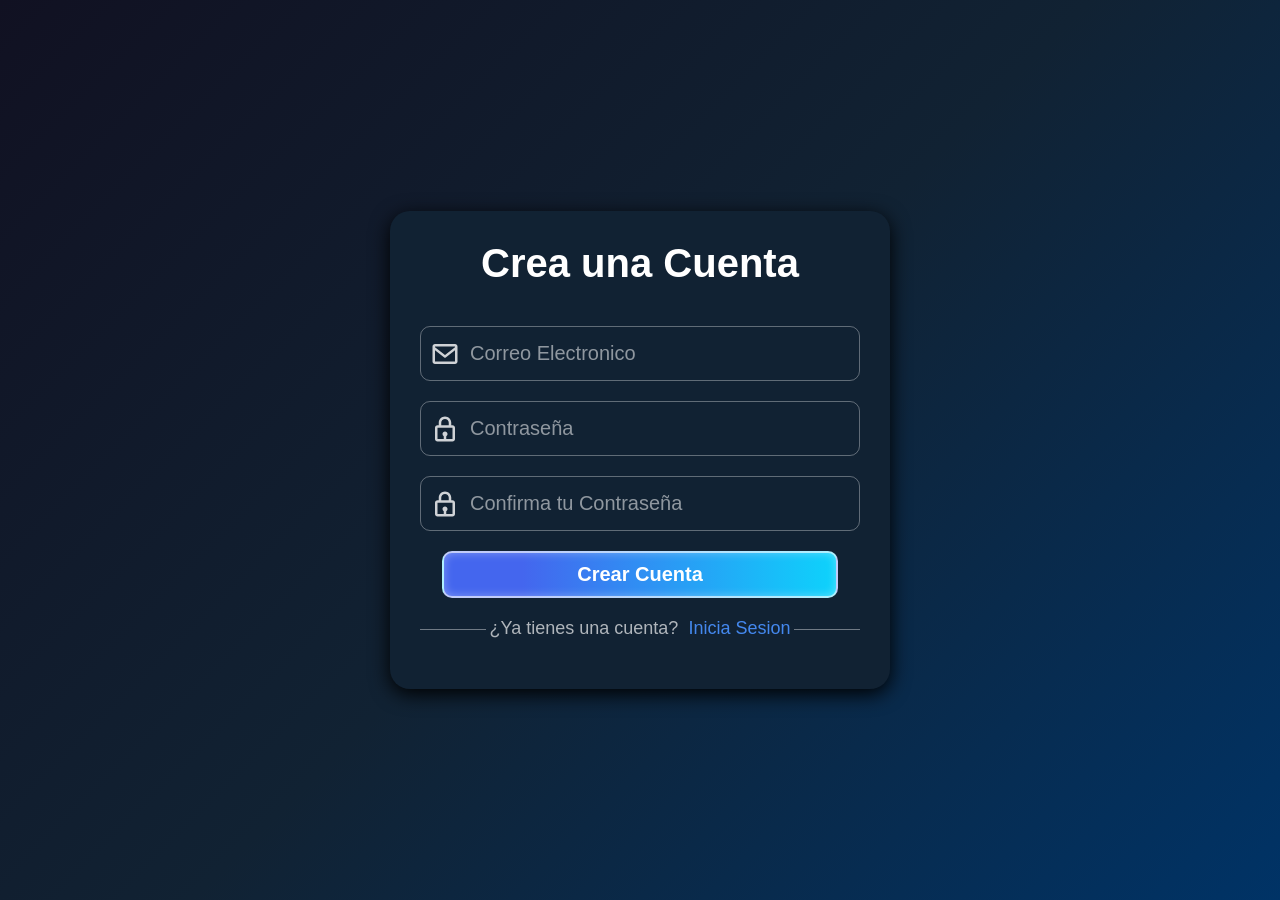
<file: projects/6. Formulario de Login/sign-up/index.html>
<!DOCTYPE html>
<html lang="en">
<head>
    <meta charset="UTF-8">
    <meta name="viewport" content="width=device-width, initial-scale=1.0">
    <link rel="stylesheet" href="styles.css">
    <script src="script.js" defer></script>
    <title>Sign-up</title>
</head>
<body>
    <form action="" class="sign-form">
        <h1 class="form-heading">Crea una Cuenta</h1>

        <label class="input-container container-email">
            <input class="email" type="text" placeholder=" " required autocomplete="new-password">
            <span class="placeholder">Correo Electronico</span>
            <svg class="email-icon" width="24" height="24" fill="currentColor" viewBox="0 0 24 24" transform="" id="injected-svg" xmlns="http://www.w3.org/2000/svg"><!--Boxicons v3.0.8 https://boxicons.com | License  https://docs.boxicons.com/free--><path d="M20 4H4c-1.1 0-2 .9-2 2v12c0 1.1.9 2 2 2h16c1.1 0 2-.9 2-2V6c0-1.1-.9-2-2-2m0 2v.51l-8 6.22-8-6.22V6zM4 18V9.04l7.39 5.74c.18.14.4.21.61.21s.43-.07.61-.21L20 9.03v8.96H4Z"></path></svg>
        </label>
        <label class="input-container container-password">
            <input class="password" type="password" placeholder=" " required autocomplete="off">
            <span class="placeholder">Contraseña</span>
            <svg class="password-icon" width="24" height="24" fill="currentColor" viewBox="0 0 24 24" transform="" id="injected-svg" xmlns="http://www.w3.org/2000/svg"><!--Boxicons v3.0.8 https://boxicons.com | License  https://docs.boxicons.com/free--><path d="M6 22h12c1.1 0 2-.9 2-2v-9c0-1.1-.9-2-2-2h-1V7c0-2.76-2.24-5-5-5S7 4.24 7 7v2H6c-1.1 0-2 .9-2 2v9c0 1.1.9 2 2 2M9 7c0-1.65 1.35-3 3-3s3 1.35 3 3v2H9zm-3 4h12v9h-5v-2.28c.59-.35 1-.99 1-1.72 0-1.1-.9-2-2-2s-2 .9-2 2a2 2 0 0 0 1 1.72V20H6z"></path></svg>
            <svg class="show-password show-passwordOne" width="24" height="24" fill="currentColor" viewBox="0 0 24 24" transform="" id="injected-svg" xmlns="http://www.w3.org/2000/svg"><!--Boxicons v3.0.8 https://boxicons.com | License  https://docs.boxicons.com/free--><path d="M12 9a3 3 0 1 0 0 6 3 3 0 1 0 0-6"></path><path d="M12 19c7.63 0 9.93-6.62 9.95-6.68.07-.21.07-.43 0-.63-.02-.07-2.32-6.68-9.95-6.68s-9.93 6.61-9.95 6.67c-.07.21-.07.43 0 .63.02.07 2.32 6.68 9.95 6.68Zm0-12c5.35 0 7.42 3.85 7.93 5-.5 1.16-2.58 5-7.93 5s-7.42-3.84-7.93-5c.5-1.16 2.58-5 7.93-5"></path></svg>
            <svg class="hide-password hide-passwordOne" width="24" height="24" fill="currentColor" viewBox="0 0 24 24" transform="" id="injected-svg" xmlns="http://www.w3.org/2000/svg"><!--Boxicons v3.0.8 https://boxicons.com | License  https://docs.boxicons.com/free--><path d="M12 5c-1.84 0-3.35.39-4.62.97L3.7 2.29 2.29 3.7l3.32 3.32C3 8.97 2.07 11.64 2.05 11.68c-.07.21-.07.43 0 .63.02.07 2.32 6.68 9.95 6.68 1.84 0 3.35-.39 4.62-.97l3.68 3.68 1.41-1.41-3.32-3.32c2.61-1.95 3.54-4.62 3.56-4.66.07-.21.07-.43 0-.63C21.93 11.61 19.63 5 12 5m-7.93 7c.1-.24.27-.59.52-.99l5.87 5.87c-4.21-.65-5.94-3.84-6.39-4.88m9.25 4.91L5.84 9.43c.34-.34.74-.67 1.19-.98l8.05 8.05c-.53.19-1.12.33-1.76.41m3.65-1.35-1.53-1.53c.61-1.03.71-2.28.31-3.38-.18.21-.45.36-.75.36-.55 0-1-.45-1-1 0-.44.29-.81.69-.94a3.98 3.98 0 0 0-4.71-.5L8.92 7.51c.88-.31 1.9-.5 3.08-.5 5.35 0 7.42 3.85 7.93 5-.3.69-1.17 2.34-2.96 3.56Z"></path></svg>
        </label>
        <label class="input-container container-confirm-password">
            <input class="password confirm-password" type="password" placeholder=" " required autocomplete="off">
            <span class="placeholder">Confirma tu Contraseña</span>
            <svg class="password-icon" width="24" height="24" fill="currentColor" viewBox="0 0 24 24" transform="" id="injected-svg" xmlns="http://www.w3.org/2000/svg"><!--Boxicons v3.0.8 https://boxicons.com | License  https://docs.boxicons.com/free--><path d="M6 22h12c1.1 0 2-.9 2-2v-9c0-1.1-.9-2-2-2h-1V7c0-2.76-2.24-5-5-5S7 4.24 7 7v2H6c-1.1 0-2 .9-2 2v9c0 1.1.9 2 2 2M9 7c0-1.65 1.35-3 3-3s3 1.35 3 3v2H9zm-3 4h12v9h-5v-2.28c.59-.35 1-.99 1-1.72 0-1.1-.9-2-2-2s-2 .9-2 2a2 2 0 0 0 1 1.72V20H6z"></path></svg>
            <svg class="show-password show-passwordTwo" width="24" height="24" fill="currentColor" viewBox="0 0 24 24" transform="" id="injected-svg" xmlns="http://www.w3.org/2000/svg"><!--Boxicons v3.0.8 https://boxicons.com | License  https://docs.boxicons.com/free--><path d="M12 9a3 3 0 1 0 0 6 3 3 0 1 0 0-6"></path><path d="M12 19c7.63 0 9.93-6.62 9.95-6.68.07-.21.07-.43 0-.63-.02-.07-2.32-6.68-9.95-6.68s-9.93 6.61-9.95 6.67c-.07.21-.07.43 0 .63.02.07 2.32 6.68 9.95 6.68Zm0-12c5.35 0 7.42 3.85 7.93 5-.5 1.16-2.58 5-7.93 5s-7.42-3.84-7.93-5c.5-1.16 2.58-5 7.93-5"></path></svg>
            <svg class="hide-password hide-passwordTwo" width="24" height="24" fill="currentColor" viewBox="0 0 24 24" transform="" id="injected-svg" xmlns="http://www.w3.org/2000/svg"><!--Boxicons v3.0.8 https://boxicons.com | License  https://docs.boxicons.com/free--><path d="M12 5c-1.84 0-3.35.39-4.62.97L3.7 2.29 2.29 3.7l3.32 3.32C3 8.97 2.07 11.64 2.05 11.68c-.07.21-.07.43 0 .63.02.07 2.32 6.68 9.95 6.68 1.84 0 3.35-.39 4.62-.97l3.68 3.68 1.41-1.41-3.32-3.32c2.61-1.95 3.54-4.62 3.56-4.66.07-.21.07-.43 0-.63C21.93 11.61 19.63 5 12 5m-7.93 7c.1-.24.27-.59.52-.99l5.87 5.87c-4.21-.65-5.94-3.84-6.39-4.88m9.25 4.91L5.84 9.43c.34-.34.74-.67 1.19-.98l8.05 8.05c-.53.19-1.12.33-1.76.41m3.65-1.35-1.53-1.53c.61-1.03.71-2.28.31-3.38-.18.21-.45.36-.75.36-.55 0-1-.45-1-1 0-.44.29-.81.69-.94a3.98 3.98 0 0 0-4.71-.5L8.92 7.51c.88-.31 1.9-.5 3.08-.5 5.35 0 7.42 3.85 7.93 5-.3.69-1.17 2.34-2.96 3.56Z"></path></svg>
        </label>
        <input type="submit" class="crear" value="Crear Cuenta">
        <span class="login">¿Ya tienes una cuenta? <a href="../login/index.html">Inicia Sesion</a></span>
        <div class="overlay"></div>
        <div class="modal-exito">
            <h2 class="modal-heading">Cuenta Creada</h2>
            <button type="button" class="quit">Aceptar</button>
        </div>
        
    </form>
</body>
</html>
</file>
<file: projects/1. Landing Page/styles.css>
* {
  margin: 0;
  padding: 0;
  box-sizing: border-box;
  text-decoration: none;
  border: none;
  outline: none;
  font-family: sans-serif;
  scroll-behavior: smooth;
}

:root {
    --bg-color: #FFFFFF;
    --text-color: #333333;
    --main-color: #1E90FF;
    --secondary-color: #00CED1;
    --secondary-bg-color: #F5F5F5;
    --hover-color: #1E65CC;
}

html {
  font-size: 62.5%;
  overflow-x: hidden;
}


body {
    background-color: var(--bg-color);
    color: var(--text-color);
    width: 100%;
    height: 100%;
}

section {
    padding: 2rem;
}

.header {
    width: 100dvw;
    padding: 1rem 3%;
    position: fixed;
    display: grid;
    grid-auto-flow: column;
    justify-content: space-between;
    align-items: center;
    z-index: 10 ;
    background-color: var(--bg-color);
    border-bottom: 3px solid #0002;;
}

.logo {
    display: grid;
    grid-auto-flow: column;
}

.logo img {
    width: 25px;
    height: 25px;
    cursor: default;
    border-radius: 5px;
}

.logo p {
    font-size: 2.5rem;
    margin-left: 10px;
    color: var(--text-color);
    cursor: default;
}


.navbar a {
  font-size: 2rem;
  color: var(--text-color);
  margin-right: 4rem;
  transition: color .3s;

  &:hover, &.active {
    color: var(--main-color);
    text-decoration: underline;
  }
}

.menu-icon {
    position: relative;
    cursor: pointer;
    display: none;
    right: 10px;
}

.menu-icon .icon {
    position: absolute;
    fill: var(--text-color);
    transform: translate(-100%, -50%);
    transition: .25s ease;
    width: 40px;
    height: 40px;
}

.menu-icon .close-icon {
  opacity: 0;
}

.menu-icon .open-icon {
  opacity: 1;
}

.menu-icon.active .close-icon {
  opacity: 1;
}

.menu-icon.active .open-icon {
  opacity: 0;
}

#about {
    display: grid;
    grid-template-columns: 1fr 1fr;
    min-height: 100vh;
    width: 100dvw;
    background-image: linear-gradient(to right, #000a, #fff3), url("resources/hero-bg.png");
    background-attachment: fixed;
    background-size: cover ;
    background-position: center;
}



#about .hero-content {
    place-self: center;
    color: var(--secondary-bg-color);
}

#about .hero-content h1 {
    font-size: 4rem;
    margin-bottom: 1rem;
    font-weight: 600;
}

#about .hero-content h3 {
    font-size: 2.5rem;
    font-weight: 300 ;
    color: #ddd;
}


.CTA {
  display: inline-block;
  text-align: center;
  background-color: var(--main-color);
  padding: 1rem;
  border-radius: .5rem;
  font-size: 1.6rem;
  color: var(--bg-color);
  letter-spacing: .1rem;
  margin: 3rem 1rem 0 0;
  transition: .5s;

  &:hover {
    scale: 1.05;
    background-color: var(--hover-color);
  }
}

.CTA-1 {
    background-color: var(--hover-color);
    color: var(--secondary-bg-color);
    font-weight: 600;
    padding: 1.5rem;
    font-size: 2rem;

    &:hover {
        background-color: var(--hover-color);
    }
}

.CTA-2 {
    background-color: var(--bg-color);
    color: var(--text-color);
    font-weight: 600;
    padding: 1.5rem;
    font-size: 2rem;



    &:hover {
        background-color: var(--bg-color);
    }
}


#services {
    display: grid;
    grid-template-rows: 1fr 1fr;
    justify-items: center;
    min-height: 100dvh;
    background-color: var(--secondary-bg-color);
}

.service-header {
    text-align: center;
    margin: 50px 0;
}

.service-header h3 {
    font-size: 3rem;
}

.service-header p {
    font-size: 2rem;
    color: #333a;
}

.service-container {
    display: grid;
    grid-template-columns: repeat(3, 1fr);
    gap: 30px;
    width: 80vw;
    justify-self: center;
}

.service-card {
    display: grid;
    padding: 10px;
    background-color: #fff ;
    outline: 2px solid #0005;
    border-radius: 10px;
    transition: scale .5s;

    &:hover {
        scale: 1.05;
        outline: 3px solid #000a;
    }
}

.service-card img {
    place-self: center;
}

.service-card .service-name {
    text-align: center;
    font-size: 2rem;
    font-weight: bold;
    margin-top: 1.5rem;
}

.service-card .service-description {
    text-align: center;
    font-size: 1.8rem;
    color: #000b;
    margin-top: .3rem;
}


.why-header {
    text-align: center;
    margin: 50px 0;
}

.why-header h3 {
    font-size: 3rem;
}

.why-container {
    display: grid;
    grid-template-columns: repeat(3, 1fr);
    gap: 30px;
    margin-bottom: 20px;
    width: 80vw;
    justify-self: center;
}

.why-card {
    display: grid;
    padding: 10px;
    background-color: #fff ;
    outline: 2px solid #0005;
    border-radius: 10px;
    transition: scale .5s;

    &:hover {
        scale: 1.05;
        outline: 3px solid #000a;
    }
}

.why-card img {
    place-self: center;
}

.why-card .reason-name {
    text-align: center;
    font-size: 1.8rem;
    font-weight: bold;
    margin-top: 1.5rem;
}

.why-card .reason-description {
    text-align: center;
    font-size: 1.8rem;
    color: #000b;
    margin-top: .3rem;
}

#projects {
    display: grid;
    justify-items: center;
    grid-template-rows: auto auto;
    min-height: 100dvh;
}

#projects .projects-header {
    text-align: center;
    margin: 50px 0;
}


#projects .projects-header h3{
    font-size: 3rem;
}

#projects .projects-container {
    display: grid;
    grid-template-columns: repeat(3, 1fr);
    width: 80vw;
    justify-self: center;
    gap: 30px;
    margin-bottom: 5rem;
}

.project-card {
    display: grid;
    padding: 10px;  
    background-color: #fff ;
    outline: 2px solid #0005;
    border-radius: 10px;
    transition: scale .5s;

    &:hover {
        outline: 3px solid #000a; 
        scale: 1.05;
    }
}

.project-card img {
    width: 100%;
    max-height: 200px;
    object-fit: contain;
    border-radius: 10px;
}

.project-card .project-title {
    text-align: center;
    font-size: 2rem;
    font-weight: bold;
    margin-top: 1rem;
}

.project-card .project-btn {
    padding: 10px 30px ;
    justify-self: center;
    margin: 20px 0 10px 0;

    &:hover {
        scale: 1;
    }
}

.testimony-section {
    align-self: start;
}

.testimony-header {
    text-align: center;
    margin: 100px 0 50px 0;
}

.testimony-header h3 {
    font-size: 3rem;
}

.testimony-header p {
    font-size: 2rem;
    color: #333a;
}

.testimony-container {
    margin-bottom: 50px;
}

.testimony-card {
    display: grid;
    grid-template-columns: 1fr 5fr;
    place-items: center;
    justify-self: center;
    box-shadow: 0 0 10px 3px #0005;
    border-radius: 20px;
    width: 80dvw;
    padding: 20px 50px;
    gap: 20px;
}

.testimony-card img {
    width: 130px;
    height: 130px;
    object-fit: cover;
    border-radius: 50%;
    border-right: 1px solid #000a;
}

.testimony-card p {
    grid-column: 2;
    grid-row: 1;
    font-size: 2.5rem;
}

.testimony-card p .bold-text {
    font-weight: 600    ;
}

.testimony-card p .signature {
    font-size: 2.5rem;
    color: #333a;
}


#contact {
    display: grid;
    min-height: 80dvh;
    place-content: center;
    background-color: var(--secondary-bg-color);

}


.contact-header {
    text-align: center;
    margin: 0 0 50px 0;
}

.contact-header h3 {
    font-size: 3rem;
}

.contact-header p {
    font-size: 2rem;
    color: #333a;
}

.contact-form {
    display: grid;
    grid-template-columns: 2fr 1fr;
    width: 80vw;
    place-self: center;
    gap: 20px;
}

.form-container {
    display: grid;
    gap: 10px;
}

.form-container input {
    font-size: 2rem;
    padding: 10px;
    border-radius: 10px;
    border: 3px solid #0003;
    outline: none;

    &:focus {
        border: 3px solid #0008;
    }
}

.form-container textarea {
    font-size: 2rem;
    padding: 10px;
    border-radius: 10px;
    border: 3px solid #0003;
    outline: none;
    resize: none;


    &:focus {
        border: 3px solid #0008;
    }
}

.form-container .submit {
    margin: 10px 0 0 0;
    width: 100%;
    justify-self: center;
    font-size: 2.2rem;
    border: none;

    &:hover {
        scale: 1;
        border: none;
    }
}

.contact-info {
    margin-left: 50px;
    display: grid;
    place-content: center;
    gap: 50px;
    margin-bottom: 50px;
}

.contact-info svg {
    width: 40px;
}

.contact-info a {
    display: inline-block;
    font-size: 2.5rem;    
    color: #000a;
    border-bottom: 3px solid var(--main-color);
        padding-bottom: 5px;
}

.email-info {
    display: grid;
    grid-auto-flow: column;
    align-items: center;
    gap: 10px;
    justify-self: start;
    
}

.phone-info {
    display: grid;
    grid-auto-flow: column;
    align-items: center;
    gap: 10px;
    justify-self: start;
}


.social-medias {
    display: grid;
    grid-auto-flow: column;
    gap: 40px;
    justify-self: start;

    & a {
       border-bottom: none;
    }
}

.social-medias svg {
    width: 45px;
    background-color: #fff;
    border-radius: 50%;
    padding: 5px;
    box-shadow: 0 0 5px 0 #000;
    
    &:hover {
        scale: 1.1;
        box-shadow: 0 0 3px 2px  #000;
    }
}



@media (max-width: 1200px) {
  html {
    font-size: 55%;
    }
}

@media (max-width: 991px) {
  .header {
    padding: 2rem 3%;
  }

  section {
    padding: 10rem 3% 2rem;
  }

    #about {
        grid-template-columns: 1fr;
        background-image: radial-gradient(#000a, #fff5), url("resources/hero-bg.png");
    }
    
    #about .hero-content {
        display: grid;
        grid-template-rows: repeat(3, max-content);
        grid-template-columns: 1fr 1fr;
        place-items: center;
    }

    .hero-content h1 {
        grid-row: 1;
        grid-column: 1/3;
    }
    
    #about .hero-content h3 {
        grid-row: 2;
        color: #fff;
    }

    .hero-content a {
        grid-row: 3;
    }

    .hero-content .CTA {
        margin: 1rem 1rem;
        width: 90%;
    }


    .service-header {
        margin: 0 0 50px 0;
    }

    .service-container {
        grid-template-columns: repeat(2, 1fr);
    }

    .service-card:nth-child(3) {
        grid-column: 1/3;
    }

    .why-header {
        margin: 0 0 50px 0;
    }

    .why-container {
        grid-template-columns: repeat(2, 1fr);
    }

    .why-card:nth-child(3) {
        grid-column: 1/3;
    }

    #projects {
        grid-template-rows: auto auto;
    }

    #projects .projects-header {
        margin: 0 0 50px 0;
    }

    #projects .projects-container {
        grid-template-columns: repeat(2, 1fr);
    }

    .project-card:nth-child(3) {
        grid-column: 1/2;
    }

    .testimony-header {
        margin: 50px;
    }


    .testimony-card img {
    margin-right: 20px;
    }

    .testimony-card p {
        font-size: 2.2rem;
    }

    .testimony-card .signature {
        font-size: 2.2rem;
    }

    .contact-form {
        grid-template-columns: 1fr;
        gap: 50px;
    }

    .form-container textarea {
        font-size: 2.5rem;
    }

    .contact-info { 
        grid-template-columns: 1fr;
        margin-left: 0;
        justify-self: center;
    }

    .social-medias {
        justify-self: center;
        grid-column: 1/2;
    }

}

@media (max-width: 768px) {

    .logo img {
        width: 20px;
        height: 20px;
    }

.logo p {
    font-size: 2rem;
    display: inline-block;
    margin: 0 0 0 5px;
    color: var(--text-color);
    cursor: default;
}

    #about .hero-content h1 {
        font-size: 3rem;
    }

    #about .hero-content h3 {
        font-size: 2rem;
    }

    .CTA-1 {
    padding: 1rem;
    font-size: 2rem;
    }

    .CTA-2 {
        padding: 1rem;
        font-size: 2rem;
    }
    

  .menu-icon {
    display: block;
  }

  .navbar {
    position: absolute;
    top: 100%;
    width: 100%;
    height: 100dvh;
    background-color: var(--bg-color);
    border-top: .1rem solid #0002;
    display: grid;
    place-content: center;
    text-align: center;
    transform: translateX(-100%);
    transition: .5s ease;
  }
  .navbar a {
      display: block;
      font-size: 2.5rem;
      margin-bottom: 6rem;
    }
  
    .navbar.open {
      transform: translateX(0%);
    }
}

@media (max-width: 570px) {

    #about .hero-content h1 {
        font-size: 3rem;
        text-align: center;
        grid-column: 1;
        grid-row: 1;
    }

    #about .hero-content h3 {
        font-size: 2rem;
        grid-column: 1;
    }

    #about .hero-content {
        display: grid;
        grid-template-columns: 1fr;
        grid-auto-flow: row;
    }

    
    #about .hero-content h3:nth-of-type(1) {
        grid-row: 2;
        margin-bottom: .5rem;
    }
    #about .hero-content h3:nth-of-type(2) {
        margin-bottom: 1rem;
        grid-row: 3;
    }

    #about .hero-content a:nth-of-type(1) {
        grid-column: 1;
        grid-row: 4;
    }
    #about .hero-content a:nth-of-type(2) {
        grid-column: 1;
        grid-row: 5;
    }

    .CTA-1 {
        padding: 1rem;
        font-size: 1.5rem;
    }

    .CTA-2 {
        padding: 1rem;
        font-size: 1.5rem;
    }

    .menu-icon .icon {
        width: 30px;
        height: 30px;
    }
    
    #services {
        justify-items: stretch;
    }


    .service-card {
        grid-column: 1/3;
    }

    .why-card {
        grid-column: 1/3;
    }

    #projects {
        justify-items: stretch;
    }

    .projects-container 
    .project-card {
        grid-column: 1/3;

        &:nth-child(3) {
            grid-column: 1/3;
        }
    }

    .project-card img {
        object-fit: cover;
    }

    .project-card .project-title {
        margin-top: 2rem;
    }

    .project-card .project-btn {
        justify-self: stretch;
    }

    .testimony-card {
        grid-template-columns: 1fr;
        padding: 2rem 1.5rem;
        line-height: 1.3;
    }

    .testimony-card img {
        margin-bottom: 1rem;
    }

    .testimony-card p {
        grid-column: 1;
        grid-row: 2;
    }

    .contact-form {
        width: 90vw;
        padding: 1rem;
    }

    .form-container textarea {
        font-size: 2rem;
    }

}
</file>
<file: projects/2. Buscador de Peliculas/styles.css>
* {
    margin: 0;
    padding: 0;
    box-sizing: border-box;
    font-family: sans-serif;
}

html {
    font-size: 62.5%;
}

body {
    background-color: #222;
    color: #fff;
    line-height: 1.6;
}

.header {
    background: linear-gradient(90deg, #000c 0%, #0006 100%);
    padding: 2rem;
    top: 0;
    z-index: 10;
    backdrop-filter: blur(1rem);
}

.logo {
    font-size: 4rem;
    font-weight: 600;
    color: #e01;
    margin-bottom: 2rem;
    text-align: center;
}

.search-container {
    display: flex;
    gap: 1.5rem;
    flex-wrap: wrap;
    align-items: center;
}

.search-box {
    flex: 1;
    min-width: 30rem;
    max-width: 50rem;
    position: relative;
}

.search-input {
    width: 100%;
    padding: 1rem 2rem;
    border: .2rem solid #333;
    border-radius: 2.5rem;
    background-color: #000c;
    color: #fff;
    font-size: 1.6rem;
    outline: none;
    transition: all .3s ease;

    &:focus {
        border-color: #e01;
        box-shadow: 0 0 1rem #e016;
    }
}

.filters {
    display: flex;
    gap: 1rem;
    flex-wrap: wrap;
}

select {
    padding: .8rem 1.5rem;
    border-color: .1rem solid #333;
    border-radius: 2rem; 
    background-color: #000c;
    color: #fff;
    font-size: 1.4rem;
    outline: none;
    cursor: pointer;

    &:focus {
        border-color: #e01;
    }
}

.clear-btn {
    padding: .8rem 2rem;
    background-color: #e01;
    color: #fff;
    border: none;
    border-radius: 2rem;
    cursor: pointer;
    font-size: 1.4rem;
    transition: background .3s ease;
    display: none;

    &:hover {
        background-color: #b00;
    }
}

.clear-btn.show {
    display: inline-block;
}

.main-content {
    padding: 2rem;
    max-width: 1400px;
    margin: 0 auto;
}

.section-title {
    font-size: 1.8rem;
    margin-bottom: 2rem;
    color: #fff;
    font-weight: 600;
}

.carousel-container {
    position: relative;
    margin-bottom: 5rem;
}

.carousel {
    display: flex;
    overflow-x: auto;
    scroll-behavior: smooth;
    gap: 1.5rem;
    padding: 2rem 0;
    scrollbar-width: none;
}

.trending-card {
    position: relative;
    min-width: 25rem;
    border-radius: 1.5rem;
    overflow: hidden;
    cursor: pointer;
    transition: all .3s ease;
    background: linear-gradient(45deg, #e012, #000c);

    &:hover {
        scale: 1.05;
        box-shadow: 0 0 1rem #e01;
    }
}

.trending-card .movie-poster {
    width: 100%;
    object-fit: contain;
    transition: transform .3s ease;
}

.trending-rank {
    position: absolute;
    top: 1.5rem;
    left: 1.5rem;
    background: #000c;
    color: #e01;
    font-size: 4rem;
    font-weight: bold;
    padding: 1rem 1.5rem;
    border-radius: 1rem;
    z-index: 5;
    text-shadow: .2rem .2rem .4rem #000c;
    border: .2rem solid #e01;
}

.trending-overlay {
    position: absolute;
    bottom: 0;
    left: 0;
    right: 0;
    background: linear-gradient(transparent, #000);
    padding: 4rem 2rem 2rem;
    color: #fff;
}

.trending-title {
    font-size: 2rem;
    font-weight: bold;
    margin-bottom: .8rem;
    text-shadow: .2rem .2rem .4rem #000c;
}

.trending-details {
    display: flex;
    justify-content: space-between;
    align-items: center;
    font-size: 1.6rem;
    opacity: .9;
}

.trending-genres {
    font-size: 1.5rem;
    color: #ccc;
    margin-top: .5rem;
    overflow: hidden;
    text-overflow: ellipsis;
    white-space: nowrap;
}

.trending-rating {
    background-color: #e01;
    padding: .4rem .8rem;
    border-radius: 1.2rem;
    font-weight: bold;
    font-size: 1.5rem;
}

.carousel-btn {
    position: absolute;
    top: 50%;
    transform: translateY(-50%);
    background-color: #000c;
    color: #fff;
    border: none;
    width: 6rem;
    height: 6rem;
    border-radius: 50%;
    cursor: pointer;
    z-index: 5;
    transition: all .3s ease;
    backdrop-filter: blur(1rem);

    &:hover {
        background-color: #e01c;
        transform: translateY(-50%) scale(1.1);
    }
}

.carousel-btn.trendingPrev {
    left: -10px;
}

.carousel-btn.trendingNext {
    right: -10px;
}

.movies-grid {
    display: grid;
    grid-template-columns: repeat(auto-fill, minmax(28rem, 1fr));
    gap: 2rem;
    margin-bottom: 4rem;
}

.movie-card {
    background-color: #fff1;
    border-radius: 1rem;
    overflow: hidden;
    transition: all .3s ease;
    cursor: pointer;
    backdrop-filter: blur(1rem);
    border: .1rem solid #fff2;

    &:hover {
        box-shadow: 0 2rem 4rem #0006;
        border-color: #e01;
    }
}

.movie-poster {
    width: 100%;
    object-fit: contain;
    transition: transform .3s ease;
}

.movie-info {
    padding: 1.5rem;
}

.movie-title {
    font-size: 2rem;
    font-weight: bold;
    margin-bottom: .8rem;
    color: #fff;
    overflow: hidden;
    text-overflow: ellipsis;
    white-space: nowrap;
}

.movie-details {
    display: flex;
    justify-content: space-between;
    align-items: center;
    margin-bottom: 1rem;
    font-size: 1.6rem;
    color: #ccc;
}

.movie-genres {
    font-size: 1.5rem;
    color: #ccc;
    margin-top: .5rem;
    overflow: hidden;
    text-overflow: ellipsis;
    white-space: nowrap;
    margin: 1rem;
}

.modal-btn {
    margin: 1rem;
    padding: 1rem;
    width: 90%;
    background-color: #e01;
    color: #fff;
    border: none;
    border-radius: 2rem;
    cursor: pointer;
    font-size: 1.8rem;
    transition: background .3s ease;

    &:hover {
        background-color: #b00;
    }
}

.movie-rating {
    background-color: #e01;
    padding: .4rem .8rem;
    border-radius: 1.2rem;
    font-weight: bold;
    font-size: 1.5rem;
}

.modal-container {
  position: fixed;
  top: 0; left: 0;
  width: 100%; 
  height: 100%;
  z-index: 10;
}

.overlay {
  position: absolute;
  top: 0; left: 0;
  width: 100%; height: 100%;
  background: rgba(0,0,0,0.6);
}

.modal {
  position: absolute;
  top: 50%; left: 50%;
  transform: translate(-50%, -50%);
  background: #222;
  width: 90%; /* ocupa casi toda la pantalla */
  max-height: 90%;
  border-radius: 1rem;
  padding: 2rem;
  overflow-y: auto; /* scroll interno si el contenido es largo */
  overflow-x: hidden;
  scrollbar-width: none;
  display: grid;
  grid-auto-flow: column;
}

.poster-container {
    margin-right: 2rem;
}

.details-container {
    display: grid;
    grid-template-rows: max-content max-content max-content;
}

.modal-title {
    font-size: 4rem;
    border-bottom: .2rem solid #fff3;
}

.modal-stats {
    font-size: 2rem;
    margin: 2rem 0;
    padding-bottom: 2rem;
    border-bottom: .2rem solid #fff3;
}

.modal-stats span {
    color: #fffa;
}

.modal-sinopsis {
    font-size: 2.5rem;
}

.modal-sinopsis span {
    display: block;
    font-size: 1.8rem;
    color: #fffa;
    margin-left: 1rem;
}

.close-modal {
    border: none;
    outline: none;
    background-color: transparent;
    position: absolute;
    top: 1rem;
    right: 1rem;
    cursor: pointer;
}

.error {
    text-align: center;
    padding: 4rem;
    color: #e01;
    font-size: 2rem;
}

.no-results {
    text-align: center;
    padding: 6rem 2rem;
    color: #ccc;
}

.no-results h2 {
    font-size: 3.2rem;
    margin-bottom: 1.5rem;
}


@media (max-width: 768px) {
    .search-container {
        flex-direction: column;
    }

    .search-box {
        min-width: 100%;
    }

    .filters {
        justify-content: center;
        width: 100%;
    }

    .movies-grid {
        grid-template-columns: repeat(auto-fill, minmax(20rem, 1fr));
        gap: 1.5rem;
    }
    .carousel-btn {
        display: none;
    }

    .section-title {
        font-size: 3rem;
    }
}

@media (max-width: 600px) {
    .trending-card {
        min-width: 20rem;
    }

    .trending-rank {
        font-size: 3rem;
        padding: .5rem 1.5rem;
    }
}
</file>
<file: projects/4. Tablero Kanban/styles.css>
* {
    margin: 0;
    padding: 0;
    box-sizing: border-box;
    font-family: sans-serif;
}

html {
    font-size: 62.5%;
}

body {
    height: 100dvh;
    width: 100%;
    background-color: #eee;
    display: grid;
}

.app-container {
    background-color: #fff;
    width: 95vw;
    border-radius: 1rem;
    border: .3rem solid #0003;
    display: grid;
    grid-auto-flow: column;
    grid-template-columns: repeat(3, 1fr);
    padding: 2rem;
    margin: 1rem 0;
    place-self: center;
    max-width: 1300px;
}

.column {
    display: grid;
    margin: 0 1rem;
    grid-template-rows: auto 1fr minmax(8rem, auto);
    border-radius: .5rem;
    min-height: 50rem;
    overflow: hidden;
}

.heading {
    font-size: 2.5rem;
}

.toDo-column {
    background-color: #38d5;
    color: #fff;
}


.toDo-heading {
    background-color: #38d;
    padding: .5rem;
    border: .3rem solid #37c;
    color: #fff;
    text-align: center;
}

.cards-container {
    margin: 1.5rem;
    overflow: auto;
    scrollbar-width: none;
    border-radius: 1rem;
    padding: .2rem;
}

.card {
    background-color: #fff;
    color: #000;
    padding: 1rem;
    border-radius: .5rem;
    box-shadow: 0 0 1rem #000a;
    position: relative;
    overflow: auto;
    scrollbar-width: none;
    cursor: pointer;
    user-select: none;
    margin-bottom: 1rem;
}

.card-title {
    font-size: 2rem;
    margin-bottom: 1rem;
    display: inline-block;
    padding: .5rem 1.5rem;
    border-radius: .5rem;
}

.card-description {
    font-size: 1.6rem;
    overflow-wrap: break-word;
}

.urgent-badge {
    background-color: #f00;
    width: 2rem;
    height: 2rem;
    border-radius: 50%;
    position: absolute;
    border: .1rem solid #0005;
    top: 1rem;
    right: 1rem;
}

.add-btn {
    width: 80%;
    justify-self: center;
    margin: 1rem;
    padding: 1.5rem 1rem;
    display: grid;
    grid-auto-flow: column;
    place-content: center;
    background-color: #fff;
    outline: none;
    border: .2rem solid #38da;
    border-radius: 1rem;
    cursor: pointer;

    &:hover {
        box-shadow: 0 0 1rem #38da;
    }
}

.add-text {
    align-self: center;
    font-size: 2rem;
    margin-left: 1rem;
    color: #48e;
}

.add-icon {
    fill: #48e;
}

.inProgress-column {
    background-color: #f224;
    color: #fff;
}


.inProgress-heading {
    background-color: #f81;
    padding: .5rem;
    border: .3rem solid #e70;
    color: #fff;
    text-align: center;
}

.completed-column {
    background-color: #3a53;
    color: #fff;
}

.completed-column .urgent-badge {
    background-color: #4c8;
}

.completed-heading {
    background-color: #3a5;
    padding: .5rem;
    border: .3rem solid #284;
    color: #fff;
    text-align: center;
}

.modal-container {
    width: 100%;
    height: 100dvh;
    position: absolute;
    display: grid;
    top: 0;
    left: 0;
}

.overlay {
    position: absolute;
    width: 100%;
    height: 100vh;
    background-color: #000a;
}

.modal {
    position: absolute;
    place-self: center;
    display: grid;
    background-color: #eee;
    padding: 3rem 2rem;
    width: 50vw;
    max-width: 800px;
    border-radius: 1rem;
}

.modal label {
    font-size: 3rem;
    cursor: pointer;
}

.title-input {
    margin: 1rem 0 3rem 0;
    padding: 1rem 2rem;
    border-radius: 1rem;
    border: .2rem solid #0003;
    font-size: 2rem;
}

.description-input {
    margin: 1rem 0 3rem 0;
    border-radius: 1rem;
    padding: 1rem 2rem;
    border: .2rem solid #0003;
    font-size: 2rem;
}

.important-check {
    width: 2rem;
    height: 2rem;
    margin: 0 0 4rem 2rem;
}

.create-btn {
    width: 50%;
    justify-self: center;
    padding: 1rem;
    font-size: 2.5rem;
    border-radius: 1rem;
    border: .2rem solid #0005;
    background-color: #4e8;
    color: #222;
    cursor: pointer;
}


.delete-zone {
    width: 80%;
    justify-self: center;
    margin: 1rem;
    padding: 1.5rem 1rem;
    display: grid;
    grid-auto-flow: column;
    place-content: center;
    background-color: #fff;
    border: .2rem solid #e44;
    border-radius: 1rem;
}

.delete-text {
    align-self: center;
    font-size: 2rem;
    margin-left: 1rem;
    color: #e44;
    user-select: none;
}

.delete-icon {
    fill: #e44;
}




.toDo-cards .card-title {
    background-color: #48e;
    color: #fff;
}
.inProgress-cards .card-title {
    background-color: #e31;
    color: #fff;
}
.completed-cards .card-title {
    background-color: #4c8;
    color: #fff;
}


@media (max-width: 968px) {
    .app-container {
        width: 95vw;
    }   
    html {
        font-size: 50%;
    }

}

@media (max-width: 750px) {
    html {
        font-size: 45%;
    }
    .app-container {
        width: 95vw;
        padding: 2rem .5rem;
        margin: 1rem;
    }
    
    .column {
        min-height: 60rem;
    }
    .modal {
        width: 70vw;
    }   
}

@media (max-width: 650px) {
    .app-container {
        width: 90vw;
        grid-template-columns: 1fr;
        grid-auto-flow: row;
    }
    .column {
        margin: 1rem 0;
        grid-template-rows: auto 1fr auto;
        min-height: 50rem;
    }
    
    .modal {
        width: 90vw;
    }   
}

@media (min-width: 1300px) {
    .app-container {
        width: 80vw;
    }
    
    .modal {
        width: 40vw;
    }
}

@media (min-width: 1500px) {
    html {
        font-size: 90%;
    }
    .app-container {
        width: 65vw;
    }
}
</file>
<file: projects/5. Generador de Contraseñas/styles.css>
* {
    margin: 0;
    padding: 0;
    box-sizing: border-box;
    font-family: sans-serif;
}

html {
    font-size: 50%;
}

body {
    width: 100vw;
    height: 100dvh;
    background-color: #19f;
    display: grid;
}

.app-container {
    display: grid;
    place-self: center;
    background-color: #003;
    color: #fff;
    padding: 3rem;
    min-width: 65rem;
    border-radius: 1rem;
}

.app-title {
    font-size: 4rem;
    text-align: center;
    margin-bottom: 3rem;
}

.password-output {
    padding: 2rem;
    text-align: center;
    width: 100%;
    background-color: #124;
    border: none;
    outline: none;
    color: #fff;
    font-size: 2.5rem;
    border-radius: 1rem;
    pointer-events: none;
    letter-spacing: .2rem;
}

.password-container {
    position: relative;
    margin-bottom: 3rem;
}
.copy-btn {
    width: 3rem;
    height: 3rem;
    position: absolute;
    top: 50%;
    transform: translateY(-50%);
    right: 2rem;
    cursor: pointer;
    user-select: none;
}

.settings {
    display: grid;
}

.length-box {
    display: grid;
    background-color: #124;
    padding: 2.5rem;
    border-radius: 1rem;
    position: relative;
    margin-top: 1rem;
    margin-bottom: 3rem;
}

.details-container {
    display: grid;
    grid-auto-flow: column;
    justify-content: space-between;
}

.length {
    font-size: 2rem;
    color: #fffa;
}

.length-value {
    color: #fff;
}

.strength {
    font-size: 2rem;
    color: #fffa;
}

.strength-value {
    color: #fff;
}

.length-input {
    width: 80%;
    justify-self: center;
    background-color: #124;
    display: inline-block;

    &::before {
        content: "6";
        color: #fff;
        position: absolute;
        left: 3rem;
        font-size: 2rem;
        align-self: center;
    }

    &::after {
        content: "20";
        color: #fff;
        position: absolute;
        right: 3rem;
        font-size: 2rem;
        align-self: center;
    }
}

.prefferences-header {
    font-size: 1.8rem;
    color: #fffa;
    margin-bottom: 1rem;
}

.prefferences-box {
    display: grid;
    gap: 1rem;
    margin-bottom: 3rem;
}

.prefference-item {
    display: grid;
    grid-auto-flow: column;
    justify-content: space-between;
    background-color: #124;
    padding: 2rem;
    border-radius: 1rem;
}

.prefference-item label {
    font-size: 2rem;
    cursor: pointer;
    user-select: none;
}

.prefference-item input {
    border-radius: 1rem;
    width: 2rem;
    height: 2rem;
}

.generate-btn {
    padding: 2rem;
    justify-self: center;
    border-radius: 1rem;
    outline: none;
    border: none;
    width: 100%;
    font-size: 2.5rem;
    background: linear-gradient(to right,#67d,#75a);
    color: #fff;
    font-weight: 600;
    cursor: pointer;
    transition: box-shadow .3s ease;

    &:hover {
        box-shadow: 0 0 1.5rem #75a;
    }
}

@media (max-width: 600px) {
    html {
        font-size: 40%;
    }
}

@media (max-width: 450px) {
    html {
        font-size: 35%;
    }
}

@media (max-width: 375px) {
    html {
        font-size: 30%;
    }
}
</file>
<file: projects/6. Formulario de Login/forgot-password/styles.css>
* {
    margin: 0;
    padding: 0;
    box-sizing: border-box;
    font-family: sans-serif;
}

html {
    font-size: 62.5%;
}

body {
    height: 100dvh;
    display: grid;
    place-content: center;
    background: linear-gradient(135deg, #112, #123, #036);
}

.forgot-form {
    width: 55rem;
    height: 100%;
    display: grid;
    background-color: #123;
    padding: 3rem;
    border-radius: 2rem;
    box-shadow: 0 .5rem 2rem #000;
}

.form-heading {
    font-size: 4rem;
    color: #fff;
    text-align: center;
    margin-bottom: 4rem;
}

.email {
    width: 100%;
    padding: 1.5rem 1rem 1.5rem 4.5rem;
    font-size: 2rem;
    outline: none;
    border: .1rem solid #fff5;
    background-color: transparent;
    border-radius: 1rem;
    color: #fffd;

    &::placeholder {
        color: #fffa;
    }
}

.input-container {
  position: relative;
  display: grid;
  margin-bottom: 3rem;
}

.input-container .placeholder {
    transition: all .3s ease;
    position: absolute;
    font-size: 2rem;
    color: #fff8;
    align-self: center;
    margin-left: 4rem;
    padding: 0 1rem;
    background-color: #123;
}

input:is(:focus, :not(:placeholder-shown)) + .placeholder {
    top: 0;
    transform: translateY(-50%);
    color: #fff;
}

.email-icon {
    width: 3rem;
    height: 3rem;
    position: absolute;
    left: 10px;
    top: 50%;
    transform: translateY(-50%);
    fill: #fffc;
}

@keyframes inputError {
  0% {
    transform: translateX(0);
  }
  25% {
    transform: translateX(-1rem);
  }
  50% {
    transform: translateX(0);
  }
  75% {
    transform: translateX(-1rem);
  }
  100% {
    transform: translateX(0);
  }
}

.enviar {
    width: 90%;
    justify-self: center;
    padding: 1rem;
    border-radius: 1rem;
    font-size: 2rem;
    font-weight: bold;
    outline: none;
    border: .2rem solid #fffa;
    background: linear-gradient(to right,#46e 20%, #0ef 120%);
    box-shadow: inset 0 0 1rem #fff5;
    color: #fff;
    margin-bottom: 4rem;
        
    &:is(:focus, :hover) {
        outline: none;
        box-shadow: 0 0 1rem #0ef, 0 0 2rem #46e;
        transform: scale(1.02);
    }
}

span {
    font-size: 2rem;
    color: #fffd;
    padding-left: 1rem;
    text-align: center;
}

a {
    justify-self: end;
    font-size: 1.8rem;
    color: #48e;
    text-decoration: none;
    outline: none;

    &:focus {
        text-decoration: underline;
        color: #0ef;
    }
}


.overlay {
  position: fixed;
  top: 0; left: 0;
  width: 100%; height: 100%;
  background-color: #000a;
  display: none;
}

.modal-exito {
    background-color: #fff1;
    backdrop-filter: blur(1rem);
    position: fixed;
    place-self: center;
    padding: 3rem 5rem;
    border-radius: 2rem;
    display: grid;
    display: none;
}

.modal-heading {
    font-size: 3rem;
    margin-bottom: 2rem;
    color: #fff;
}

.quit {
    justify-self: center;
    width: max-content;
    font-size: 2rem;
    padding: 1rem 2rem;
    border-radius: 2rem;
    background-color: #48e;
    box-shadow: 0 0 1rem #48e;
    color: #fff;
    border: none;
    transition: all .2s ease;
    
    &:focus {
        box-shadow: 0 0 1rem #0ef, 0 0 2rem #46e;
        scale: 1.005;
    }
}

@media (max-width: 600px) {
    html {
        font-size: 55%;
    }
}
@media (max-width: 450px) {
    html {
        font-size: 40%;
    }
}
</file>
<file: projects/6. Formulario de Login/login/styles.css>
* {
    margin: 0;
    padding: 0;
    box-sizing: border-box;
    font-family: sans-serif;
}

html {
    font-size: 62.5%;
}

body {
    height: 100dvh;
    display: grid;
    place-content: center;
    background: linear-gradient(135deg, #112, #123, #036);
}

.login-form {
    width: 50rem;
    height: 100%;
    display: grid;
    background-color: #123;
    padding: 3rem;
    border-radius: 2rem;
    box-shadow: 0 .5rem 2rem #000;
}

.form-heading {
    font-size: 4rem;
    color: #fff;
    text-align: center;
    margin-bottom: 4rem;
}

.email, .password {
    width: 100%;
    padding: 1.5rem 1rem 1.5rem 4.5rem;
    font-size: 2rem;
    outline: none;
    border: .1rem solid #fff5;
    background-color: transparent;
    border-radius: 1rem;
    color: #fffd;
}

.input-container {
  position: relative;
  display: grid;
  margin-bottom: 2rem;
}

.input-container .placeholder {
    transition: all .3s ease;
    position: absolute;
    font-size: 2rem;
    color: #fff8;
    align-self: center;
    margin-left: 4rem;
    padding: 0 1rem;
    background-color: #123;
}

input:is(:focus, :not(:placeholder-shown)) + .placeholder {
    top: 0;
    transform: translateY(-50%);
    color: #fff;
}


.email-icon, .password-icon {
    width: 3rem;
    height: 3rem;
    position: absolute;
    left: 1rem;
    top: 50%;
    transform: translateY(-50%);
    fill: #fffc;
}

.show-password, .hide-password {
    width: 5rem;
    height: 5rem;
    position: absolute;
    fill: #fff;
    align-self: center;
    right: 1rem;
    cursor: pointer;
    user-select: none;
    padding: 1rem;
    background-color: #123;
}

.show-password,
.hide-password {
  display: none;
}

.password.show ~ .hide-password {
  display: block;
}

.password.hide ~ .show-password {
    display: block;
}

@keyframes inputError {
  0% {
    transform: translateX(0);
  }
  25% {
    transform: translateX(-1rem);
  }
  50% {
    transform: translateX(0);
  }
  75% {
    transform: translateX(-1rem);
  }
  100% {
    transform: translateX(0);
  }
}

.options {
    display: grid;
    grid-auto-flow: column;
    grid-template-columns: auto auto 1fr;
    justify-content: space-between;
    margin-bottom: 2rem;
}

.options .remember-me {
    width: 2rem;
    height: 2rem;
}

.options span {
    font-size: 2rem;
    color: #fffd;
    padding-left: 1rem;
}

.options a {
    justify-self: end;
    font-size: 1.8rem;
    color: #48e;
    text-decoration: none;
    outline: none;

    &:focus {
        text-decoration: underline;
        color: #0ef;
    }
}


.socials img {
    width: 4.8rem;
    height: 4.8rem;
}

.iniciar {
    width: 90%;
    justify-self: center;
    padding: 1rem;
    border-radius: 1rem;
    font-size: 2rem;
    font-weight: bold;
    outline: none;
    border: .2rem solid #fffa;
    margin-bottom: 2rem;
    background: linear-gradient(to right,#46e 20%, #0ef 120%);
    box-shadow: inset 0 0 1rem #fff5;
    color: #fff;

    
    &:is(:focus, :hover) {
        outline: none;
        box-shadow: 0 0 1rem #0ef, 0 0 2rem #46e;
        transform: scale(1.02);
    }
}

.sign-up {
    font-size: 1.8rem;
    text-align: center;
    position: relative;
    color: #fffa;
    display: grid;
    grid-auto-flow: column;
    justify-content: center;
    margin-bottom: 2rem;
}

.sign-up a {
    color: #48e;
    padding-left: 1rem;
    text-decoration: none;
    outline: none;

    &:focus {
        text-decoration: underline;
        color: #0ef;
    }
}

.sign-up::before,
.sign-up::after {
  content: "";
  position: absolute;
  top: 50%;
  width: 20%;
  height: .1rem;
  background-color: #fff6;
  justify-self: stretch;
}

.sign-up::before {
    left: 0;
}

.sign-up::after {
    right: 0;
}

.socials {
    width: 100%;
    display: grid;
    grid-auto-flow: column;
    grid-template-columns: 1fr 1fr;
    gap: 2rem;
        
}

.socials a {
    width: 100%;
    background-color: #333;
    box-shadow: inset 0 0 1rem #fff5;
    padding: 1rem;
    border-radius: 1rem;
    display: grid;
    place-content: center;
    transition: all .2s ease ;

    &:is(:focus, :hover) {
        outline: none;
        box-shadow: 0 0 1rem #0ef inset, 0 0 2rem #46e inset;
        transform: scale(1.02);
    }
    
    &:hover {
        scale: 1.05;
    }
}

.socials img {
    width: 3.5rem;
    height: 3.5rem;
    border-radius: 1rem;
}

.overlay {
  position: fixed;
  top: 0; left: 0;
  width: 100%; height: 100%;
  background-color: #000a;
  display: none;
}

.modal-exito {
    background-color: #fff1;
    backdrop-filter: blur(1rem);
    position: fixed;
    place-self: center;
    padding: 3rem 7rem;
    border-radius: 2rem;
    display: grid;
    display: none;
}

.modal-heading {
    font-size: 3rem;
    margin-bottom: 2rem;
    color: #fff;
}

.quit {
    justify-self: center;
    width: max-content;
    font-size: 2rem;
    padding: 1rem 2rem;
    border-radius: 2rem;
    background-color: #48e;
    box-shadow: 0 0 1rem #48e;
    color: #fff;
    border: none;
    transition: all .2s ease;
    
    &:focus {
        box-shadow: 0 0 1rem #0ef, 0 0 2rem #46e;
        scale: 1.005;
    }
}

@media (max-width: 600px) {
    html {
        font-size: 55%;
    }
}
@media (max-width: 450px) {
    html {
        font-size: 40%;
    }
}
</file>
<file: projects/6. Formulario de Login/sign-up/styles.css>
* {
    margin: 0;
    padding: 0;
    box-sizing: border-box;
    font-family: sans-serif;
}

html {
    font-size: 62.5%;
}

body {
    height: 100dvh;
    display: grid;
    place-content: center;
    background: linear-gradient(135deg, #112, #123, #036);
}

.sign-form {
    width: 50rem;
    height: 100%;
    display: grid;
    background-color: #123;
    padding: 3rem;
    border-radius: 2rem;
    box-shadow: 0 .5rem 2rem #000;
}

.form-heading {
    font-size: 4rem;
    color: #fff;
    text-align: center;
    margin-bottom: 4rem;
}


.input-container {
    position: relative;
    display: grid;
    margin-bottom: 2rem;
}

.input-container .placeholder {
    transition: all .3s ease;
    position: absolute;
    font-size: 2rem;
    color: #fff8;
    align-self: center;
    margin-left: 4rem;
    padding: 0 1rem;
    background-color: #123;
}

input:is(:focus, :not(:placeholder-shown)) + .placeholder {
    top: 0;
    transform: translateY(-50%);
    color: #fff;
}

.show-password, .hide-password {
    width: 5rem;
    height: 5rem;
    position: absolute;
    fill: #fff;
    align-self: center;
    right: 1rem;
    cursor: pointer;
    user-select: none;
    padding: 1rem;
    background-color: #123;
}

.show-password,
.hide-password {
  display: none;
}

.password.show ~ .hide-password {
    display: block;
}

.password.hide ~ .show-password {
    display: block;
}

.email, .password {
    width: 100%;
    padding: 1.5rem 1rem 1.5rem 4.5rem;
    font-size: 2rem;
    outline: none;
    border: .1rem solid #fff5;
    background-color: transparent;
    border-radius: 1rem;
    color: #fffd;

    &::placeholder {
        color: #fffa;
    }
}

.email-icon, .password-icon {
    width: 3rem;
    height: 3rem;
    position: absolute;
    top: 50%;
    left: 1rem;
    transform: translateY(-50%);
    fill: #fffc;
}

.vissible, .hidden{
    position: absolute;
    top: 50%;
    right: 2rem;
    transform: translateY(-50%);
    fill: #fffc;
    cursor: pointer;
}

.vissible {
    display: block;
}

.hidden {
    display: none;
}

@keyframes inputError {
  0% {
    transform: translateX(0);
  }
  25% {
    transform: translateX(-1rem);
  }
  50% {
    transform: translateX(0);
  }
  75% {
    transform: translateX(-1rem);
  }
  100% {
    transform: translateX(0);
  }
}

.crear {
    width: 90%;
    justify-self: center;
    padding: 1rem;
    border-radius: 1rem;
    font-size: 2rem;
    font-weight: bold;
    outline: none;
    border: .2rem solid #fffa;
    margin-bottom: 2rem;
    background: linear-gradient(to right,#46e 20%, #0ef 120%);
    box-shadow: inset 0 0 1rem #fff5;
    color: #fff;
    transition: all .3s ease;

    &:is(:focus, :hover) {
        outline: none;
        box-shadow: 0 0 1rem #0ef, 0 0 2rem #46e;
        transform: scale(1.02);
    }
}

.login {
    font-size: 1.8rem;
    text-align: center;
    position: relative;
    color: #fffa;
    display: grid;
    grid-auto-flow: column;
    justify-content: center;
    margin-bottom: 2rem;
}

.login a {
    color: #48e;
    padding-left: 1rem;
    text-decoration: none;
    outline: none;

    &:focus {
        text-decoration: underline;
        color: #0ef;
    }
}

.login::before,
.login::after {
  content: "";
  position: absolute;
  top: 50%;
  width: 15%;
  height: .1rem;
  background-color: #fff6;
  justify-self: stretch;
}

.login::before {
    left: 0;
}

.login::after {
    right: 0;
}


.overlay {
  position: fixed;
  top: 0; left: 0;
  width: 100%; height: 100%;
  background-color: #000a;
  display: none;
}

.modal-exito {
    background-color: #fff1;
    backdrop-filter: blur(1rem);
    position: fixed;
    place-self: center;
    padding: 3rem 7rem;
    border-radius: 2rem;
    display: grid;
    display: none;
}

.modal-heading {
    font-size: 3rem;
    margin-bottom: 2rem;
    color: #fff;
}

.quit {
    justify-self: center;
    width: max-content;
    font-size: 2rem;
    padding: 1rem 2rem;
    border-radius: 2rem;
    background-color: #48e;
    color: #fff;
    border: none;
    transition: all .2s ease;
    
    &:focus {
        box-shadow: 0 0 1rem #0ef, 0 0 2rem #46e;
        scale: 1.005;
    }
}

@media (max-width: 600px) {
    html {
        font-size: 55%;
    }
}
@media (max-width: 450px) {
    html {
        font-size: 40%;
    }
}
</file>
